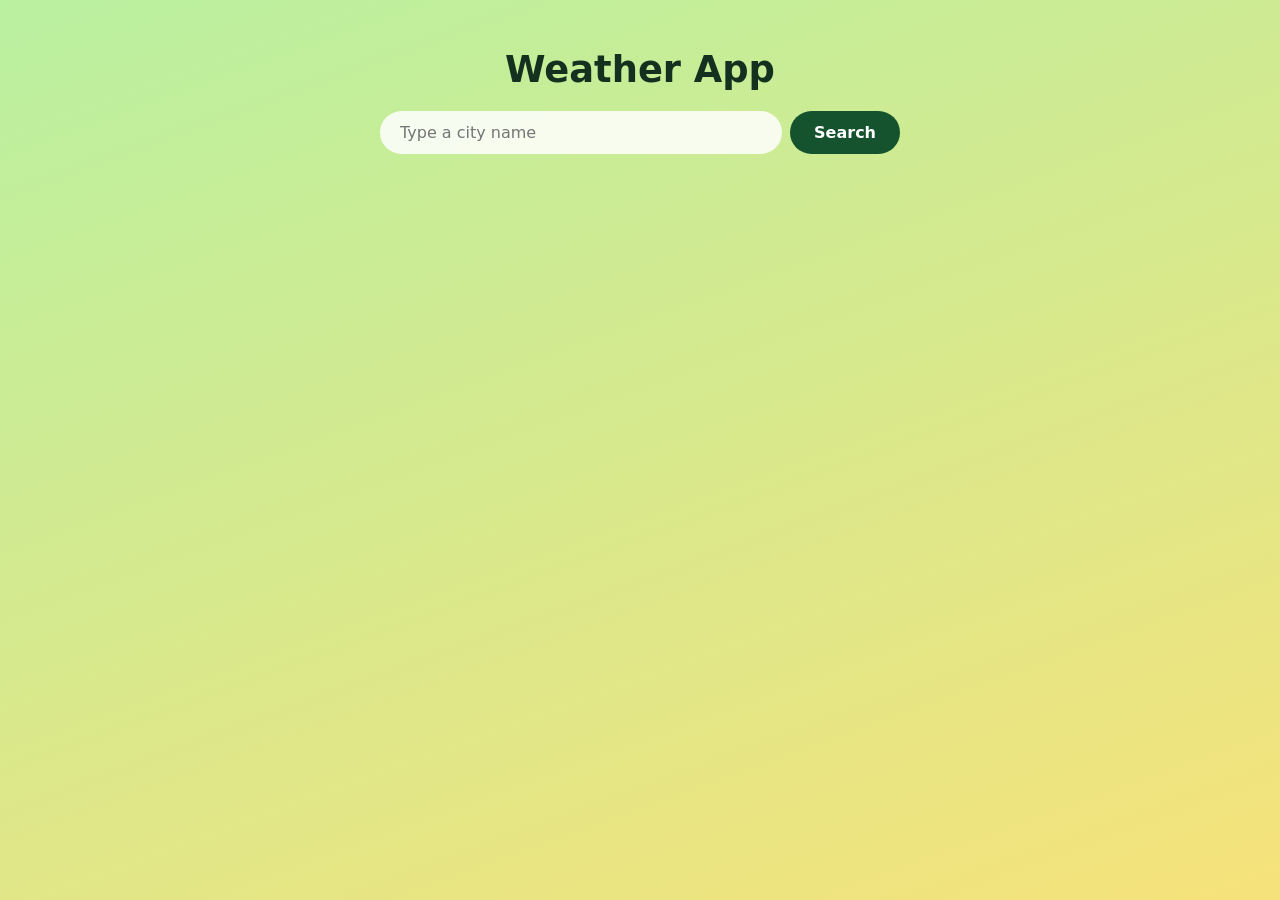
<file: index.html>
<!DOCTYPE html>
<html lang="en">
<head>
  <meta charset="UTF-8">
  <meta name="viewport" content="width=device-width, initial-scale=1.0">
  <title>Weather App</title>
  <link rel="stylesheet" href="style.css">
</head>
<body>
  <h1>Weather App</h1>
  <div class="search">
    <input type="text" aria-label="City name" placeholder="Type a city name">
    <button type="button">Search</button>
  </div>
  <p id="message" class="message"></p>
  <section id="result" class="result" hidden>
    <h2 id="place"></h2>
    <p id="time" class="time"></p>
    <div class="main">
      <img id="icon" class="icon" alt="">
      <span id="temp" class="temp"></span>
      <span id="desc" class="desc"></span>
    </div>
    <div class="tiles">
      <div class="tile"><span class="label">Feels like</span><span id="feels" class="value"></span></div>
      <div class="tile"><span class="label">Humidity</span><span id="humidity" class="value"></span></div>
      <div class="tile"><span class="label">Wind</span><span id="wind" class="value"></span></div>
    </div>
  </section>
  <script src="script.js"></script>
</body>
</html>
</file>
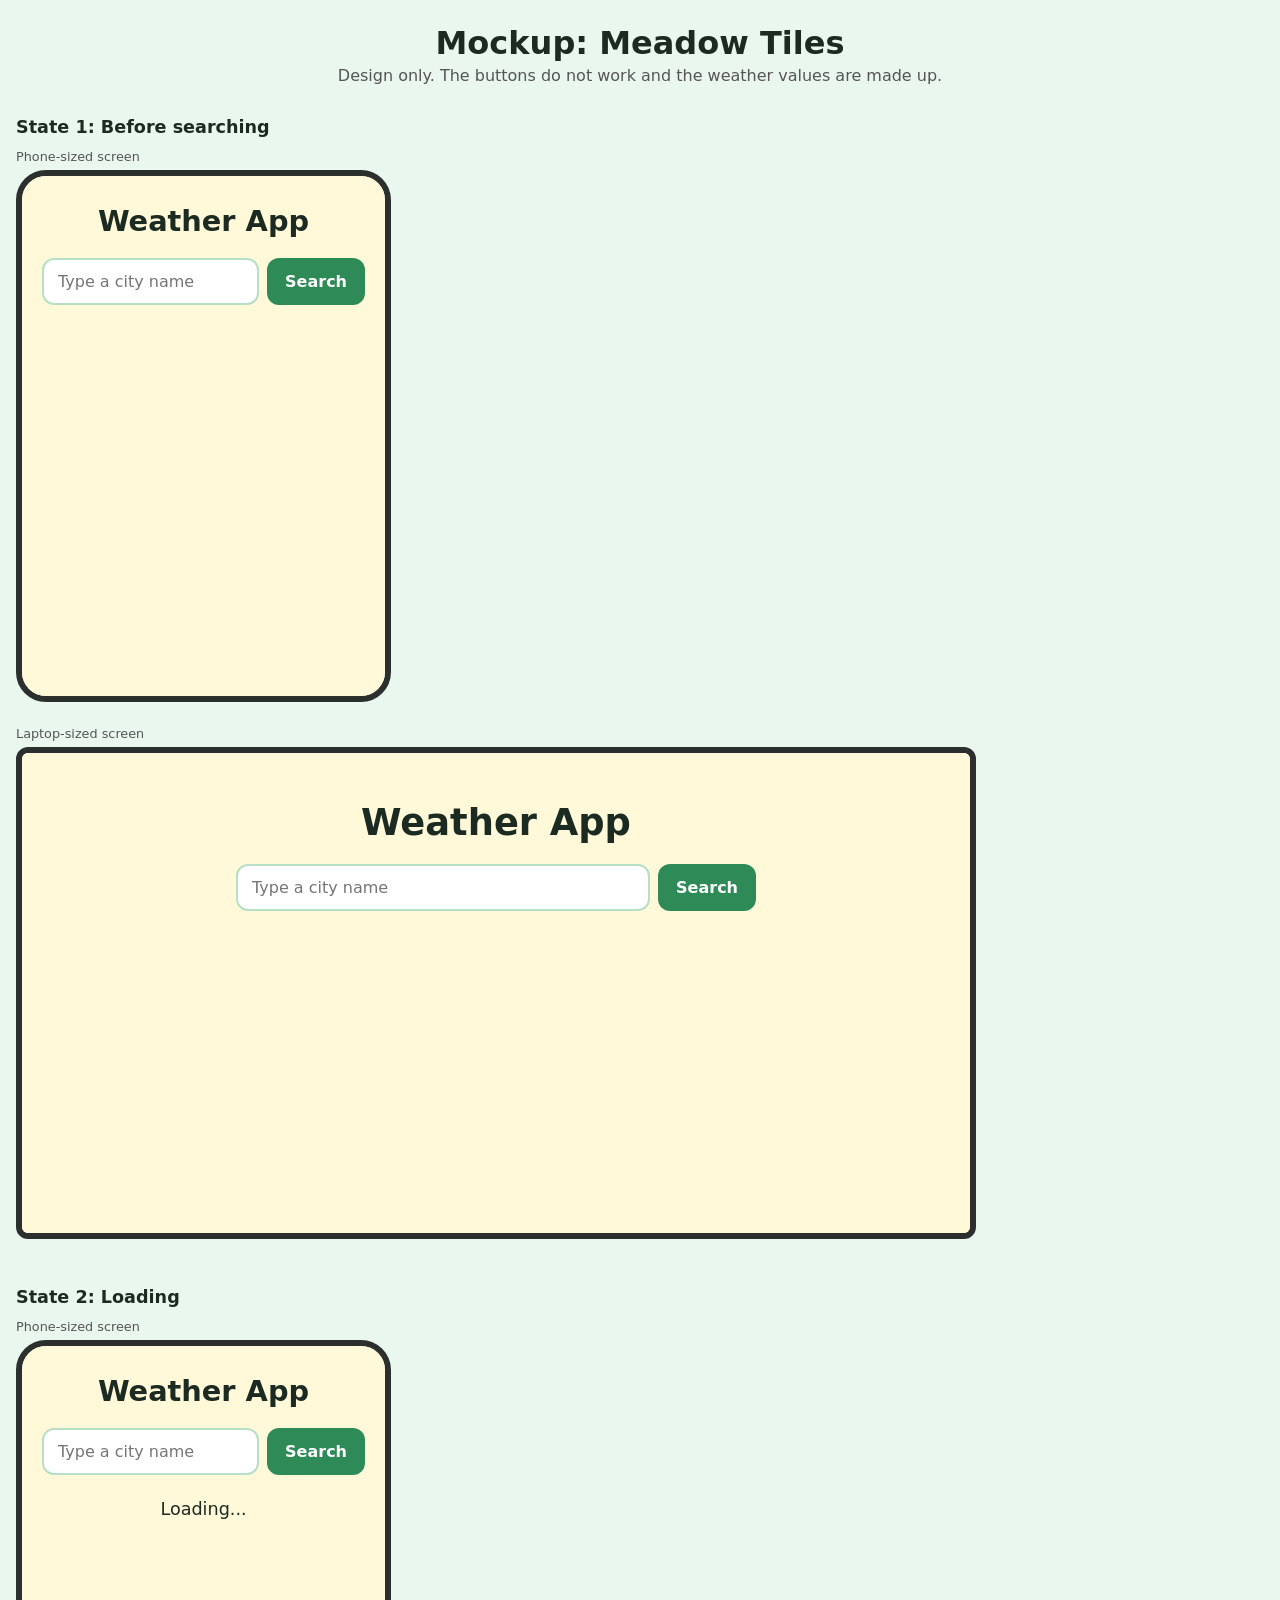
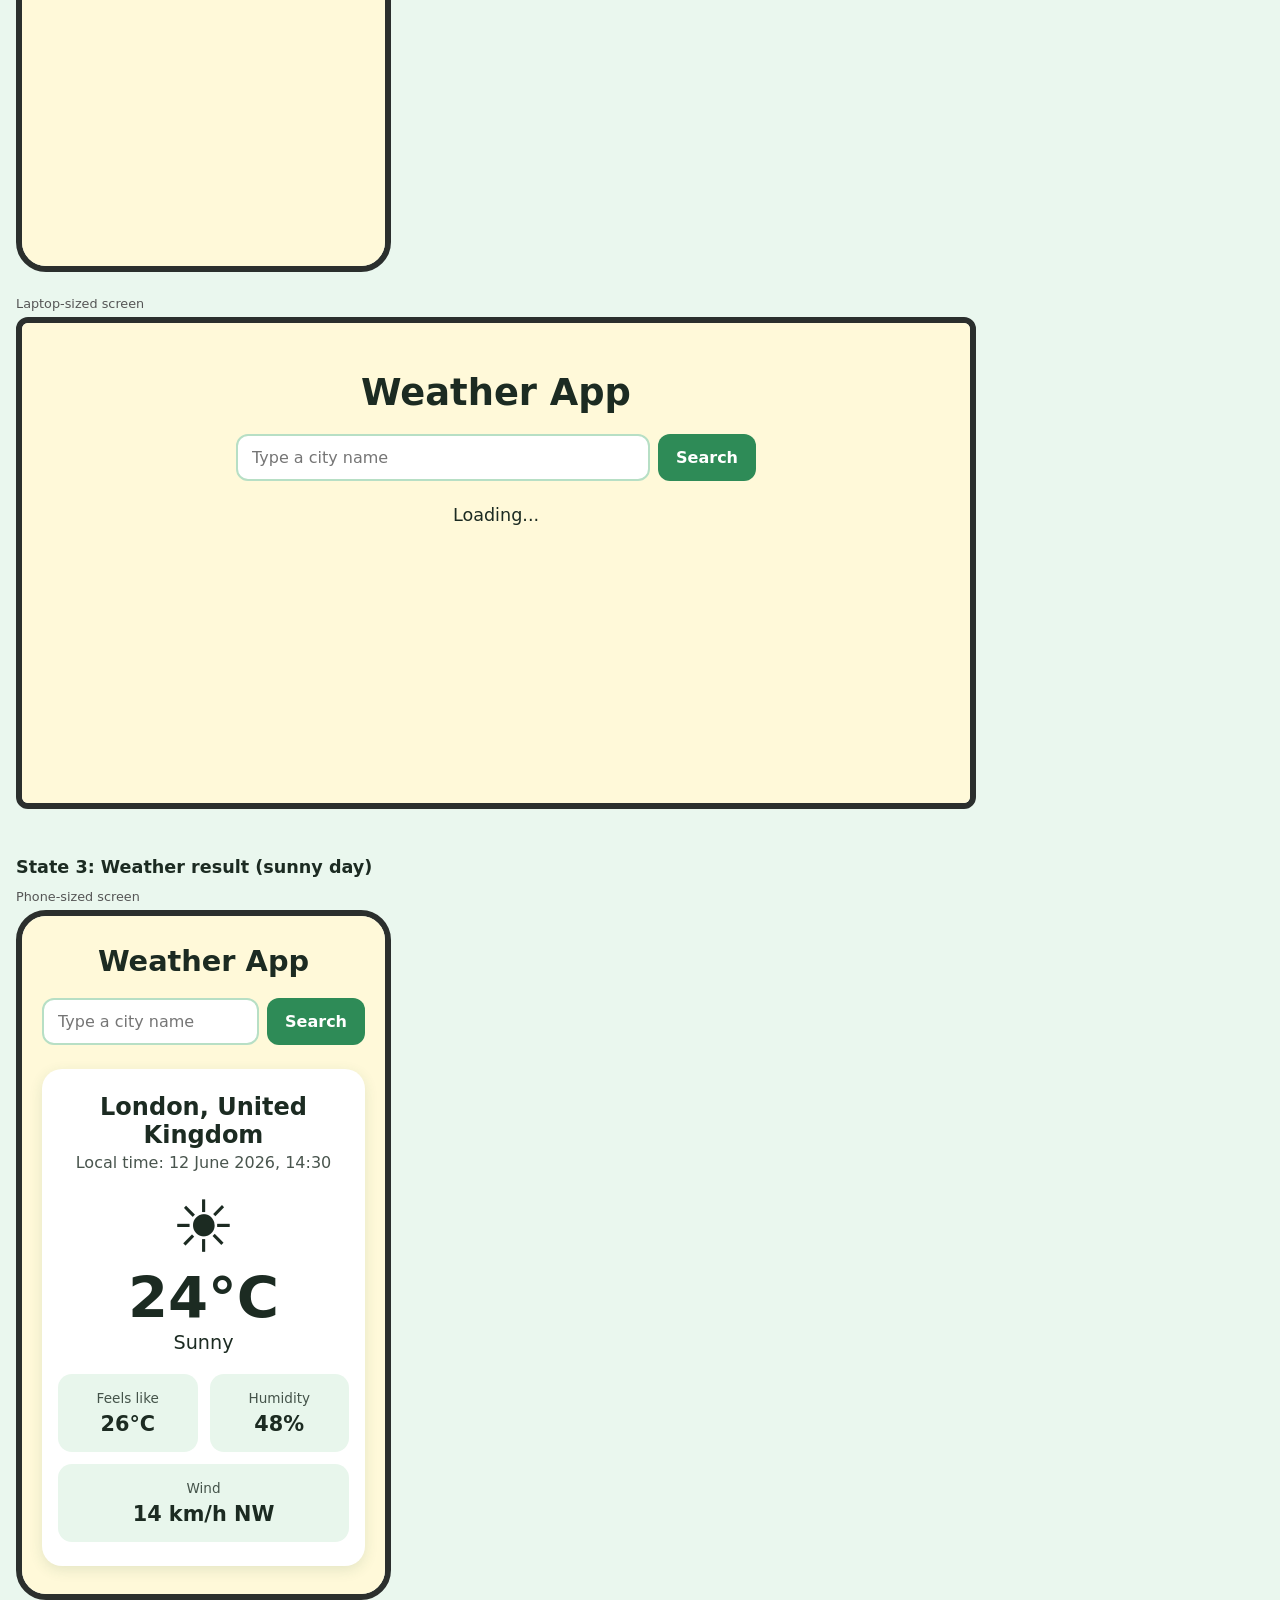
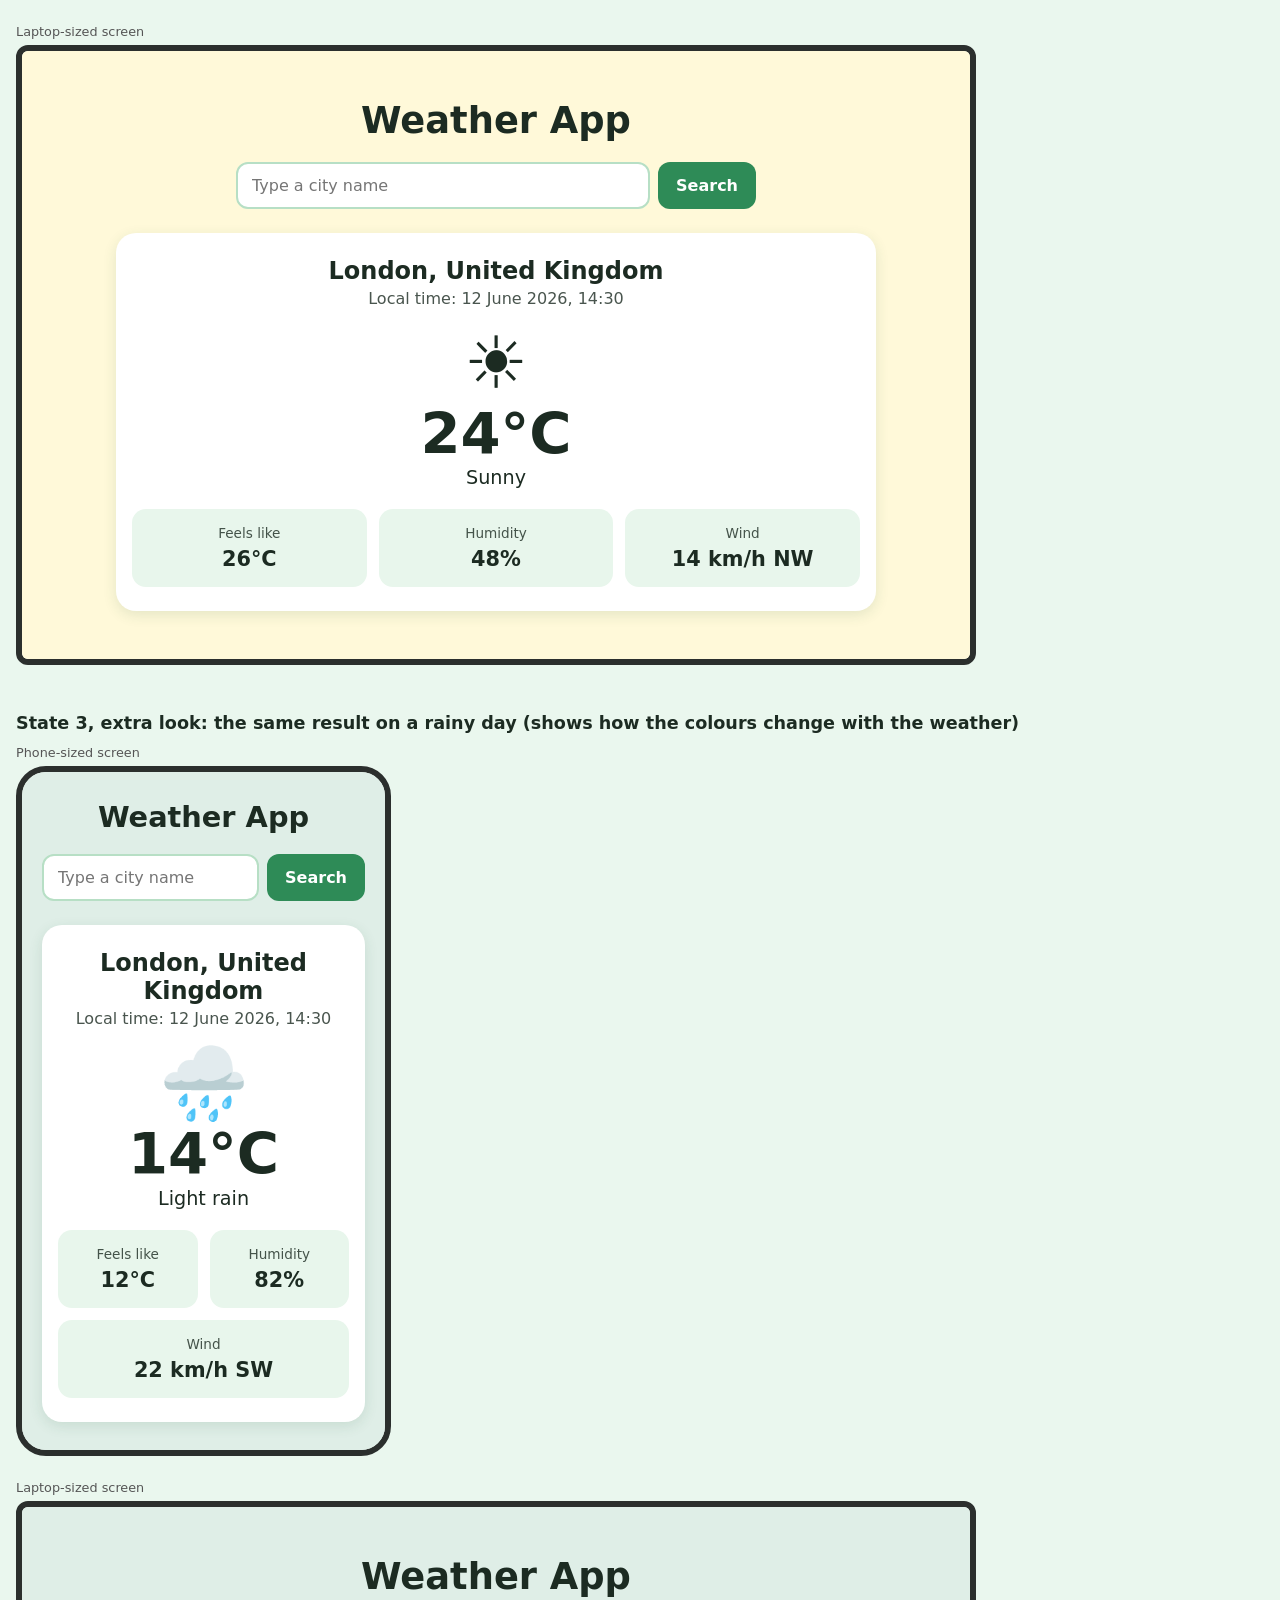
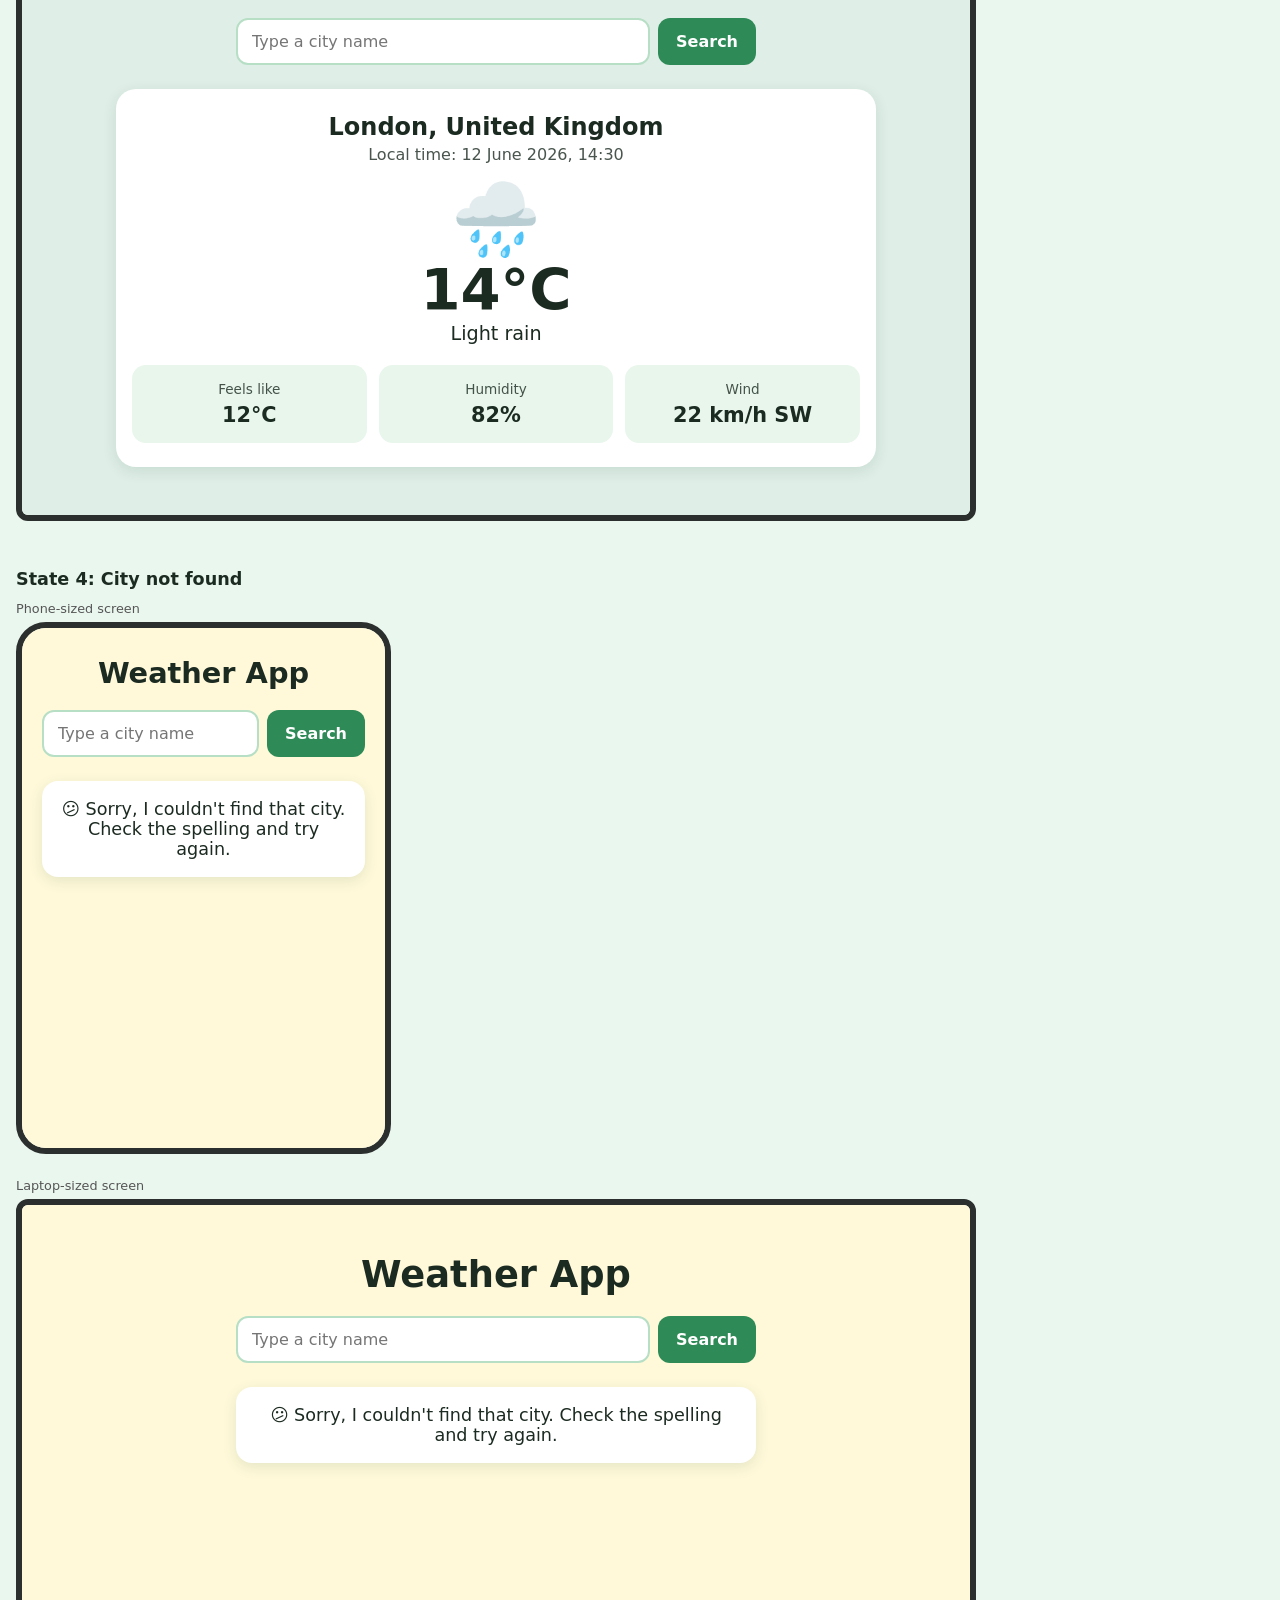
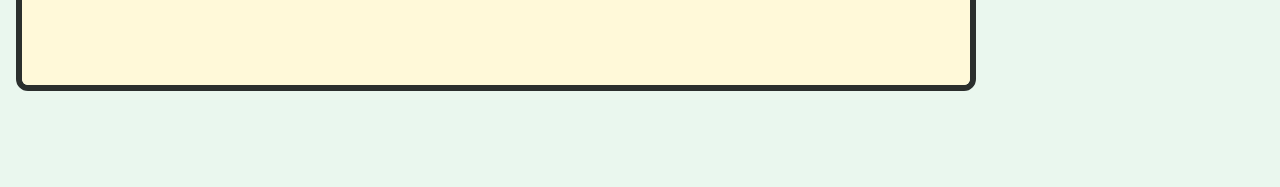
<file: mockups/1-meadow-tiles.html>
<!DOCTYPE html>
<html lang="en">
<head>
<meta charset="UTF-8">
<meta name="viewport" content="width=device-width, initial-scale=1.0">
<title>Mockup: Meadow Tiles</title>
<style>
* { box-sizing: border-box; }
body { margin: 0; padding: 24px 16px 48px; background: #f1f3f2; color: #1c2b22;
  font-family: system-ui, "Segoe UI", Arial, sans-serif; }
.page-title { text-align: center; margin: 0 0 4px; }
.page-note { text-align: center; margin: 0 0 32px; color: #555; }
section.state { max-width: 1440px; margin: 0 auto 48px; }
section.state > h2 { margin: 0 0 12px; font-size: 1.1rem; }
.pair { display: flex; flex-wrap: wrap; gap: 24px; align-items: flex-start; }
.device-label { font-size: .8rem; color: #555; margin: 0 0 6px; }
.frame { max-width: 100%; overflow: hidden; border: 6px solid #2b2f2d; background: #fff; }
.frame.phone { width: 375px; border-radius: 30px; }
.frame.laptop { width: 960px; border-radius: 12px; }
.screen { min-height: 520px; padding: 28px 20px; text-align: center; }
.laptop .screen { padding: 48px 40px; min-height: 480px; }
.screen h1 { margin: 0 0 20px; font-size: 1.8rem; }
.laptop .screen h1 { font-size: 2.3rem; }
.search { display: flex; gap: 8px; max-width: 520px; margin: 0 auto 24px; }
.search input { flex: 1; min-width: 0; font: inherit; padding: 12px 14px; }
.search button { font: inherit; padding: 12px 18px; cursor: default; }
.msg { font-size: 1.1rem; margin: 24px auto; max-width: 520px; }
.result { max-width: 760px; margin: 0 auto; }
.result h2 { margin: 0; font-size: 1.5rem; }
.time { margin: 4px 0 16px; opacity: .8; }
.main { margin: 8px 0 20px; }
.icon { display: block; font-size: 4.5rem; line-height: 1.1; }
.temp { display: block; font-size: 3.6rem; font-weight: 700; line-height: 1.1; }
.desc { display: block; font-size: 1.2rem; }
.tiles { display: grid; gap: 12px; grid-template-columns: 1fr 1fr; }
.tiles .tile:last-child { grid-column: span 2; }
.laptop .tiles { grid-template-columns: repeat(3, 1fr); }
.laptop .tiles .tile:last-child { grid-column: auto; }
.tile { padding: 16px 10px; }
.tile .label { display: block; font-size: .85rem; opacity: .8; margin-bottom: 6px; }
.tile .value { display: block; font-size: 1.3rem; font-weight: 600; }

body { background: #eaf7ee; }
.screen { background: #fff9d9; }            /* sunny tint */
.screen.rain { background: #dfeee7; }
.screen.cloud { background: #eef2ee; }
.search input { border: 2px solid #b7dfc5; border-radius: 12px; background: #fff; }
.search button { border: 0; border-radius: 12px; background: #2e8b57; color: #fff; font-weight: 600; }
.result { background: #fff; border-radius: 20px; padding: 24px 16px; box-shadow: 0 4px 14px rgba(30,90,60,.12); }
.tile { background: #e8f6ec; border-radius: 14px; }
.msg.friendly { background: #fff; border-radius: 16px; padding: 18px; box-shadow: 0 4px 14px rgba(30,90,60,.12); }
</style>
</head>
<body>
<h1 class="page-title">Mockup: Meadow Tiles</h1>
<p class="page-note">Design only. The buttons do not work and the weather values are made up.</p>
<section class="state"><h2>State 1: Before searching</h2><div class="pair">
<div><p class="device-label">Phone-sized screen</p>
<div class="frame phone"><div class="screen ">
<h1>Weather App</h1>
<div class="search"><input type="text" placeholder="Type a city name" readonly><button type="button">Search</button></div>

</div></div></div>
<div><p class="device-label">Laptop-sized screen</p>
<div class="frame laptop"><div class="screen ">
<h1>Weather App</h1>
<div class="search"><input type="text" placeholder="Type a city name" readonly><button type="button">Search</button></div>

</div></div></div>
</div></section>
<section class="state"><h2>State 2: Loading</h2><div class="pair">
<div><p class="device-label">Phone-sized screen</p>
<div class="frame phone"><div class="screen ">
<h1>Weather App</h1>
<div class="search"><input type="text" placeholder="Type a city name" readonly><button type="button">Search</button></div>
<p class="msg">Loading...</p>
</div></div></div>
<div><p class="device-label">Laptop-sized screen</p>
<div class="frame laptop"><div class="screen ">
<h1>Weather App</h1>
<div class="search"><input type="text" placeholder="Type a city name" readonly><button type="button">Search</button></div>
<p class="msg">Loading...</p>
</div></div></div>
</div></section>
<section class="state"><h2>State 3: Weather result (sunny day)</h2><div class="pair">
<div><p class="device-label">Phone-sized screen</p>
<div class="frame phone"><div class="screen ">
<h1>Weather App</h1>
<div class="search"><input type="text" placeholder="Type a city name" readonly><button type="button">Search</button></div>
<div class="result">
<h2>London, United Kingdom</h2>
<p class="time">Local time: 12 June 2026, 14:30</p>
<div class="main"><span class="icon">☀️</span><span class="temp">24°C</span><span class="desc">Sunny</span></div>
<div class="tiles">
<div class="tile"><span class="label">Feels like</span><span class="value">26°C</span></div>
<div class="tile"><span class="label">Humidity</span><span class="value">48%</span></div>
<div class="tile"><span class="label">Wind</span><span class="value">14 km/h NW</span></div>
</div></div>
</div></div></div>
<div><p class="device-label">Laptop-sized screen</p>
<div class="frame laptop"><div class="screen ">
<h1>Weather App</h1>
<div class="search"><input type="text" placeholder="Type a city name" readonly><button type="button">Search</button></div>
<div class="result">
<h2>London, United Kingdom</h2>
<p class="time">Local time: 12 June 2026, 14:30</p>
<div class="main"><span class="icon">☀️</span><span class="temp">24°C</span><span class="desc">Sunny</span></div>
<div class="tiles">
<div class="tile"><span class="label">Feels like</span><span class="value">26°C</span></div>
<div class="tile"><span class="label">Humidity</span><span class="value">48%</span></div>
<div class="tile"><span class="label">Wind</span><span class="value">14 km/h NW</span></div>
</div></div>
</div></div></div>
</div></section>
<section class="state"><h2>State 3, extra look: the same result on a rainy day (shows how the colours change with the weather)</h2><div class="pair">
<div><p class="device-label">Phone-sized screen</p>
<div class="frame phone"><div class="screen rain">
<h1>Weather App</h1>
<div class="search"><input type="text" placeholder="Type a city name" readonly><button type="button">Search</button></div>
<div class="result">
<h2>London, United Kingdom</h2>
<p class="time">Local time: 12 June 2026, 14:30</p>
<div class="main"><span class="icon">🌧️</span><span class="temp">14°C</span><span class="desc">Light rain</span></div>
<div class="tiles">
<div class="tile"><span class="label">Feels like</span><span class="value">12°C</span></div>
<div class="tile"><span class="label">Humidity</span><span class="value">82%</span></div>
<div class="tile"><span class="label">Wind</span><span class="value">22 km/h SW</span></div>
</div></div>
</div></div></div>
<div><p class="device-label">Laptop-sized screen</p>
<div class="frame laptop"><div class="screen rain">
<h1>Weather App</h1>
<div class="search"><input type="text" placeholder="Type a city name" readonly><button type="button">Search</button></div>
<div class="result">
<h2>London, United Kingdom</h2>
<p class="time">Local time: 12 June 2026, 14:30</p>
<div class="main"><span class="icon">🌧️</span><span class="temp">14°C</span><span class="desc">Light rain</span></div>
<div class="tiles">
<div class="tile"><span class="label">Feels like</span><span class="value">12°C</span></div>
<div class="tile"><span class="label">Humidity</span><span class="value">82%</span></div>
<div class="tile"><span class="label">Wind</span><span class="value">22 km/h SW</span></div>
</div></div>
</div></div></div>
</div></section>
<section class="state"><h2>State 4: City not found</h2><div class="pair">
<div><p class="device-label">Phone-sized screen</p>
<div class="frame phone"><div class="screen ">
<h1>Weather App</h1>
<div class="search"><input type="text" placeholder="Type a city name" readonly><button type="button">Search</button></div>
<p class="msg friendly">😕 Sorry, I couldn't find that city. Check the spelling and try again.</p>
</div></div></div>
<div><p class="device-label">Laptop-sized screen</p>
<div class="frame laptop"><div class="screen ">
<h1>Weather App</h1>
<div class="search"><input type="text" placeholder="Type a city name" readonly><button type="button">Search</button></div>
<p class="msg friendly">😕 Sorry, I couldn't find that city. Check the spelling and try again.</p>
</div></div></div>
</div></section>
</body>
</html>
</file>
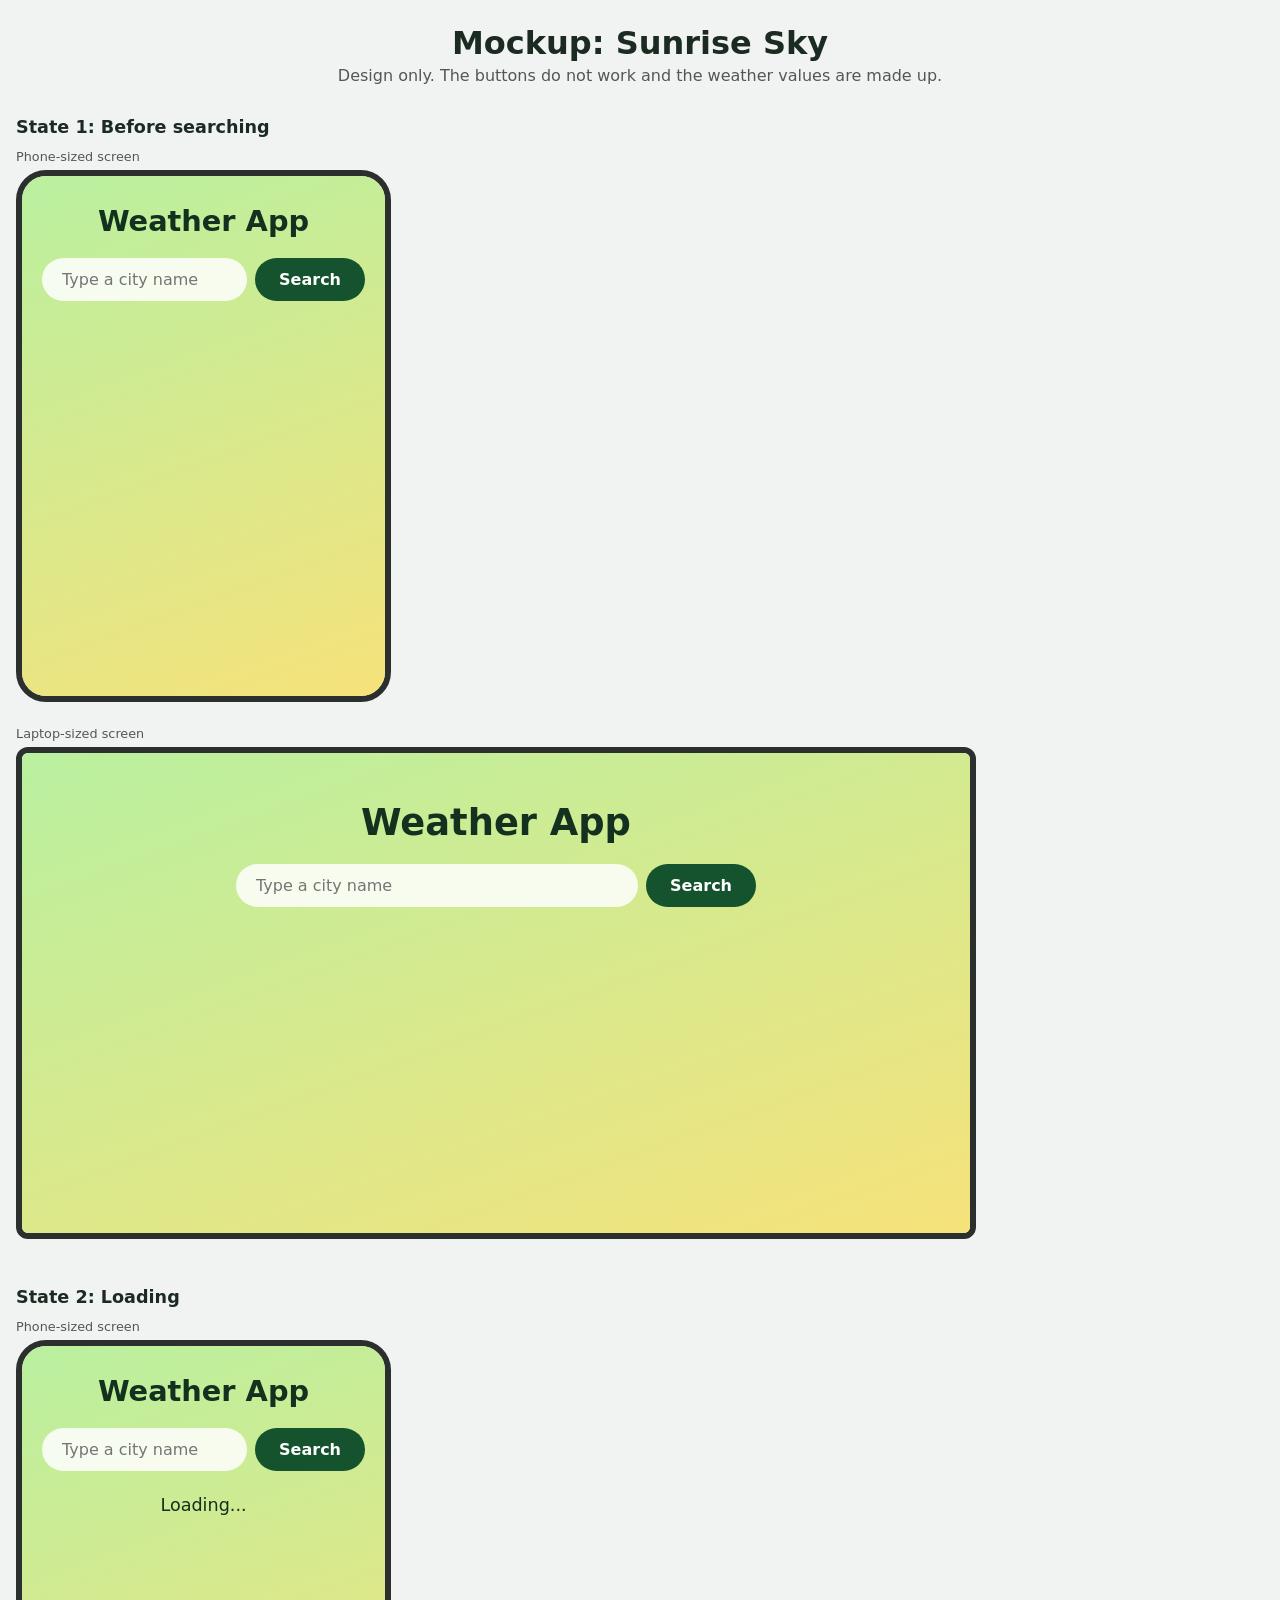
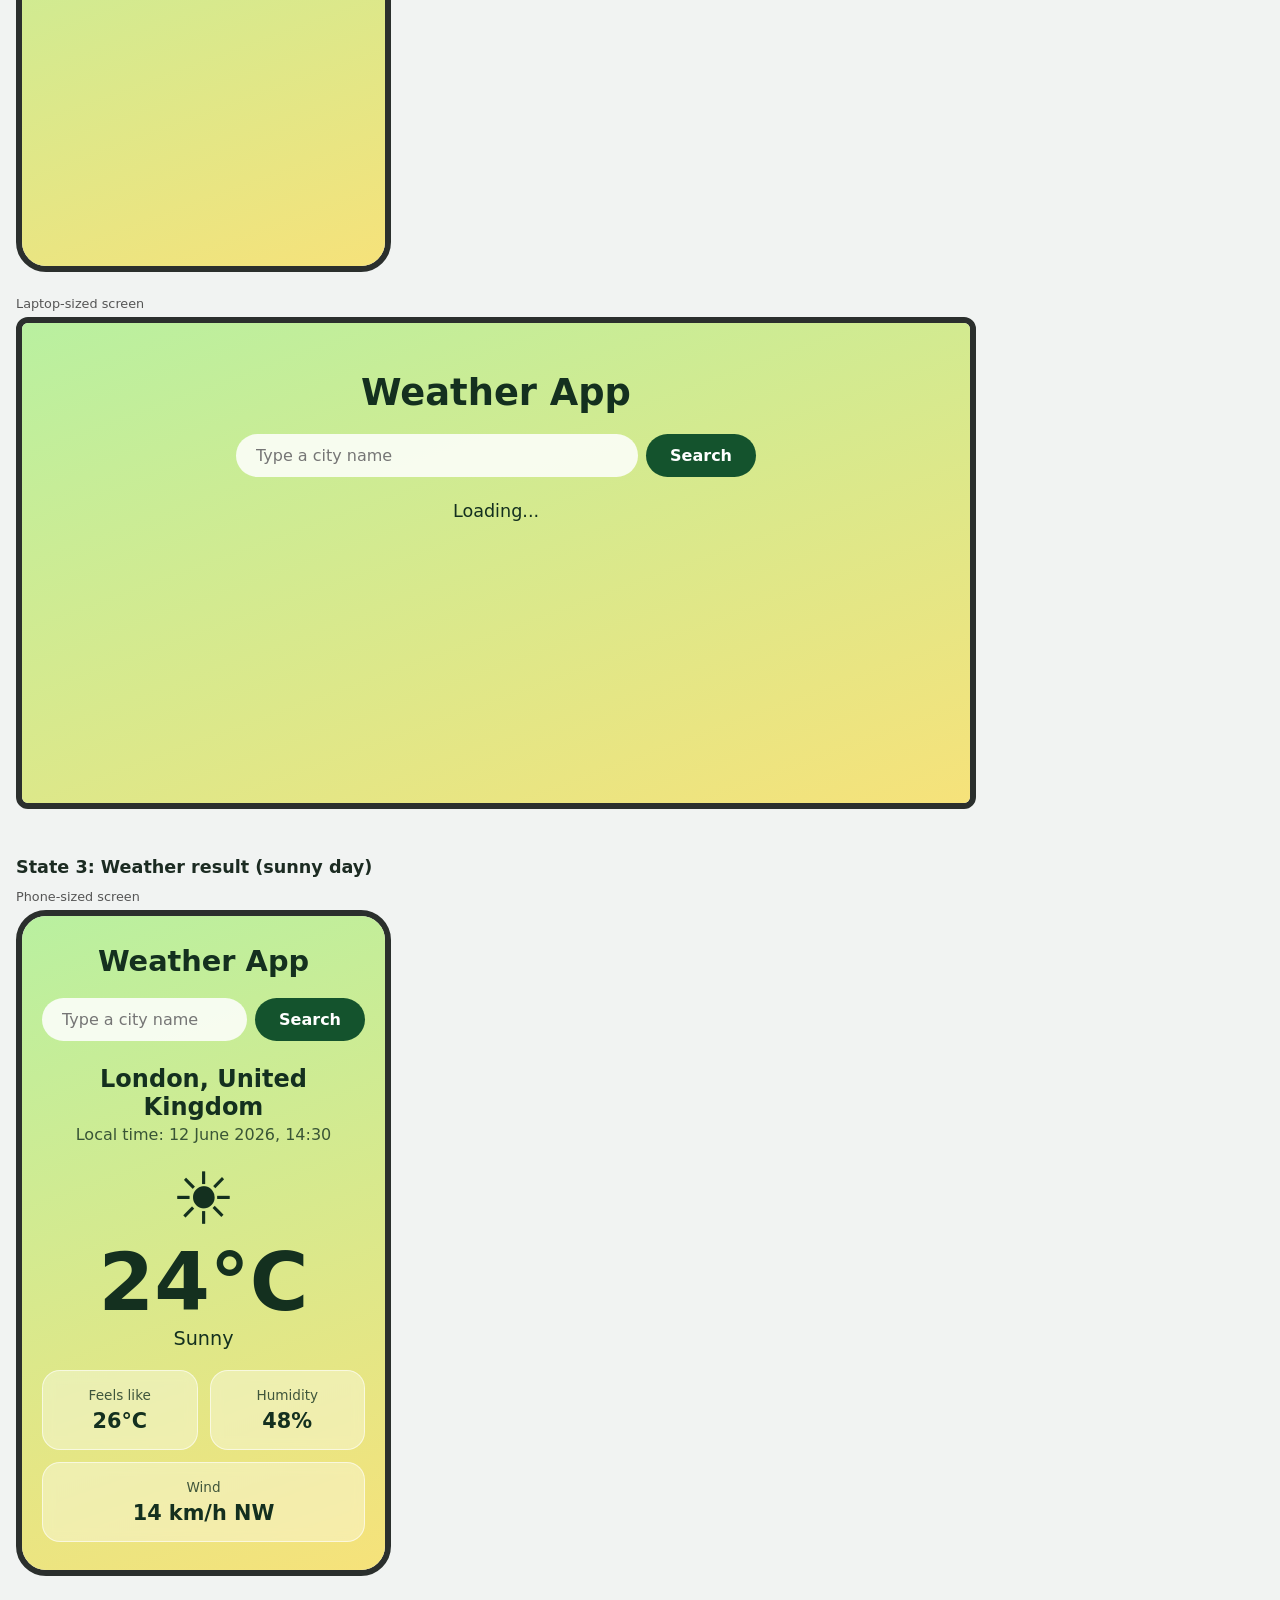
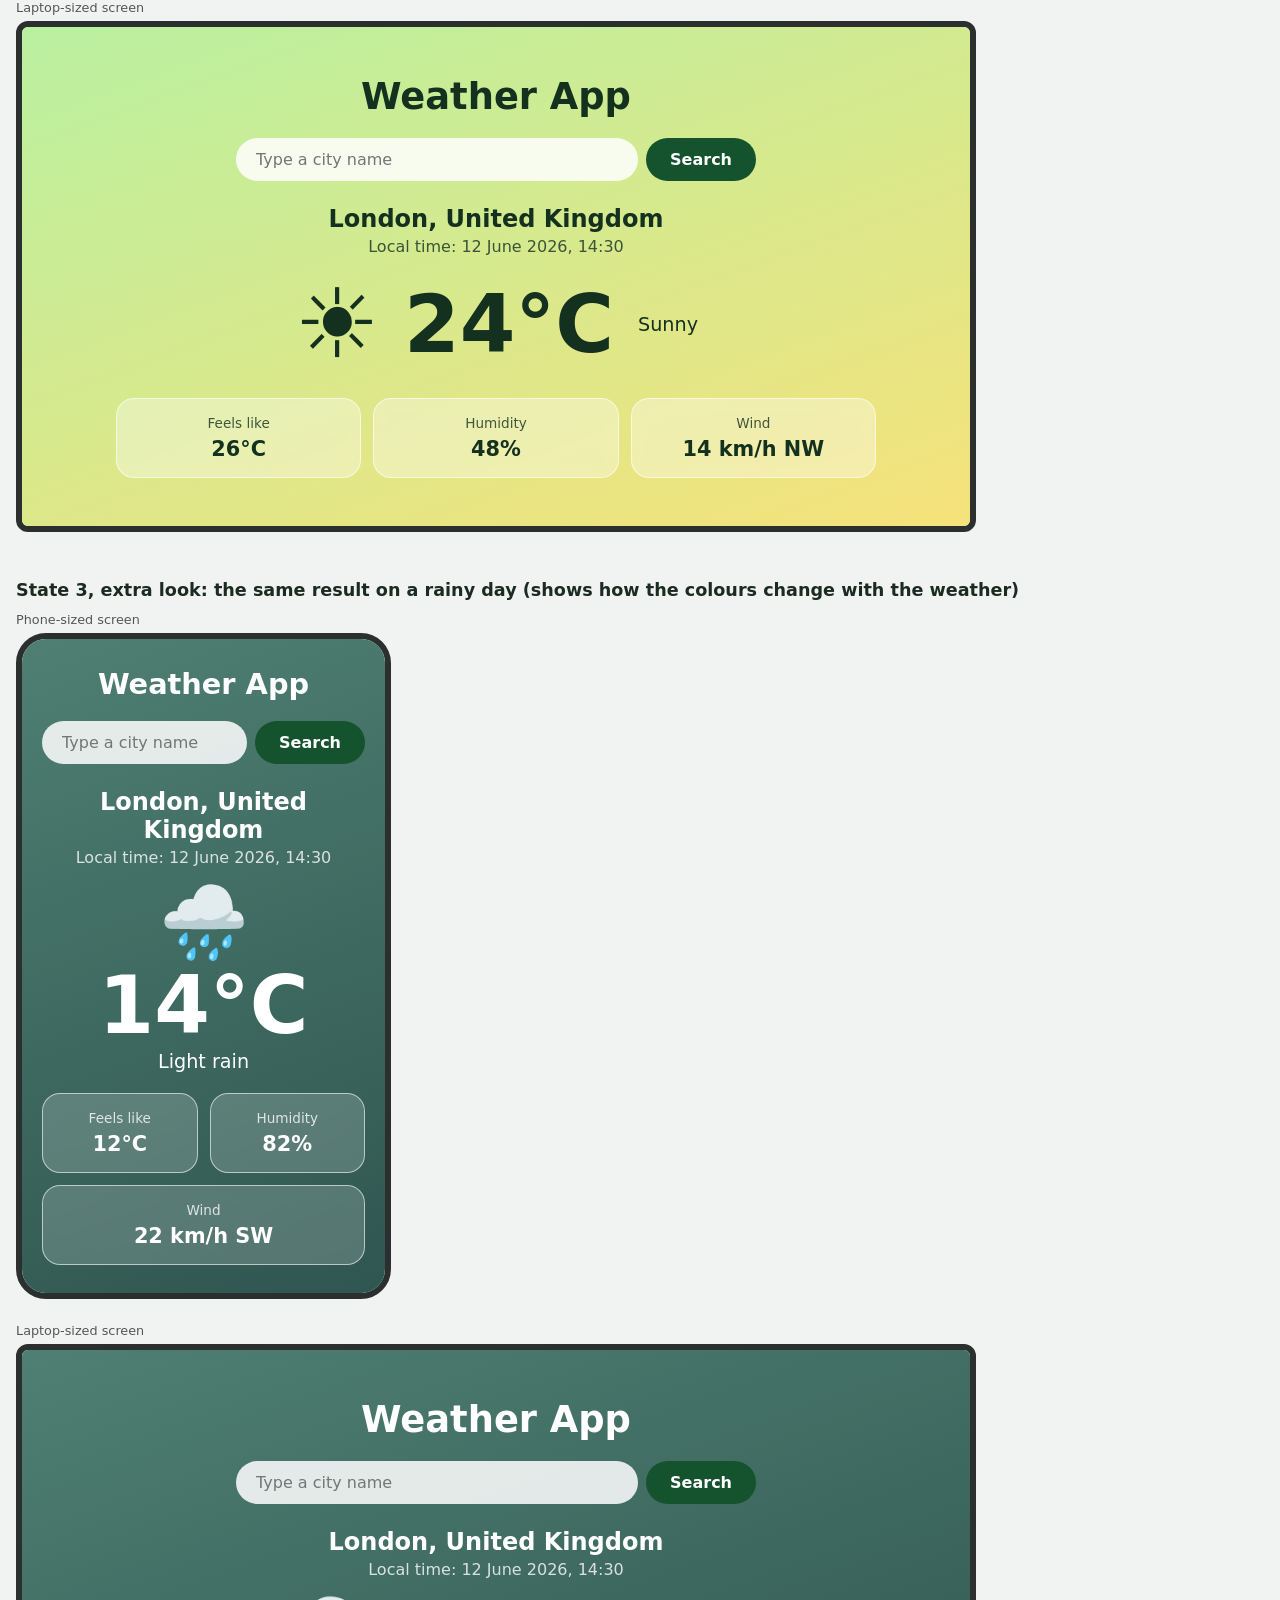
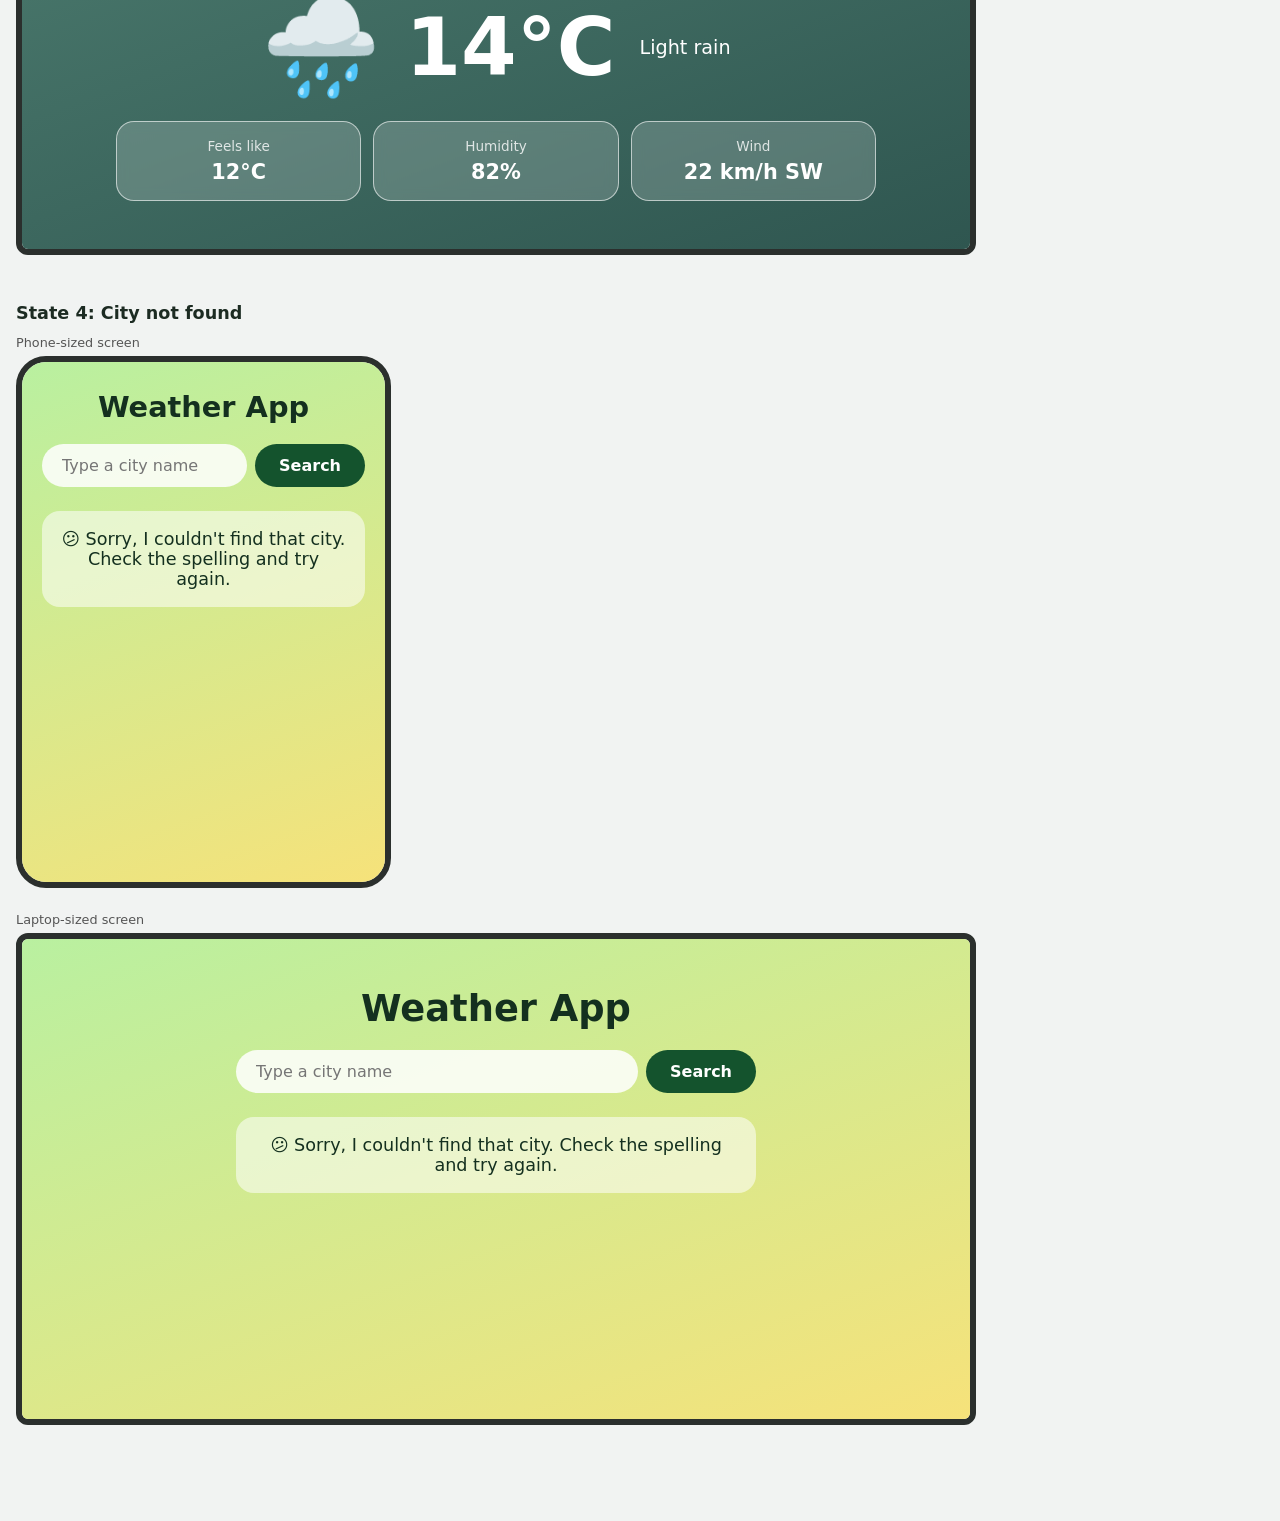
<file: mockups/2-sunrise-sky.html>
<!DOCTYPE html>
<html lang="en">
<head>
<meta charset="UTF-8">
<meta name="viewport" content="width=device-width, initial-scale=1.0">
<title>Mockup: Sunrise Sky</title>
<style>
* { box-sizing: border-box; }
body { margin: 0; padding: 24px 16px 48px; background: #f1f3f2; color: #1c2b22;
  font-family: system-ui, "Segoe UI", Arial, sans-serif; }
.page-title { text-align: center; margin: 0 0 4px; }
.page-note { text-align: center; margin: 0 0 32px; color: #555; }
section.state { max-width: 1440px; margin: 0 auto 48px; }
section.state > h2 { margin: 0 0 12px; font-size: 1.1rem; }
.pair { display: flex; flex-wrap: wrap; gap: 24px; align-items: flex-start; }
.device-label { font-size: .8rem; color: #555; margin: 0 0 6px; }
.frame { max-width: 100%; overflow: hidden; border: 6px solid #2b2f2d; background: #fff; }
.frame.phone { width: 375px; border-radius: 30px; }
.frame.laptop { width: 960px; border-radius: 12px; }
.screen { min-height: 520px; padding: 28px 20px; text-align: center; }
.laptop .screen { padding: 48px 40px; min-height: 480px; }
.screen h1 { margin: 0 0 20px; font-size: 1.8rem; }
.laptop .screen h1 { font-size: 2.3rem; }
.search { display: flex; gap: 8px; max-width: 520px; margin: 0 auto 24px; }
.search input { flex: 1; min-width: 0; font: inherit; padding: 12px 14px; }
.search button { font: inherit; padding: 12px 18px; cursor: default; }
.msg { font-size: 1.1rem; margin: 24px auto; max-width: 520px; }
.result { max-width: 760px; margin: 0 auto; }
.result h2 { margin: 0; font-size: 1.5rem; }
.time { margin: 4px 0 16px; opacity: .8; }
.main { margin: 8px 0 20px; }
.icon { display: block; font-size: 4.5rem; line-height: 1.1; }
.temp { display: block; font-size: 3.6rem; font-weight: 700; line-height: 1.1; }
.desc { display: block; font-size: 1.2rem; }
.tiles { display: grid; gap: 12px; grid-template-columns: 1fr 1fr; }
.tiles .tile:last-child { grid-column: span 2; }
.laptop .tiles { grid-template-columns: repeat(3, 1fr); }
.laptop .tiles .tile:last-child { grid-column: auto; }
.tile { padding: 16px 10px; }
.tile .label { display: block; font-size: .85rem; opacity: .8; margin-bottom: 6px; }
.tile .value { display: block; font-size: 1.3rem; font-weight: 600; }

.screen { background: linear-gradient(160deg, #b9f0a0, #f6e27a); color: #14301f; }   /* sunny */
.screen.rain { background: linear-gradient(160deg, #4f7f72, #2f5650); color: #fff; }
.screen.cloud { background: linear-gradient(160deg, #cfe3d6, #a9c4b5); color: #14301f; }
.search input { border: 0; border-radius: 999px; background: rgba(255,255,255,.85); color: #14301f; padding: 12px 20px; }
.search button { border: 0; border-radius: 999px; background: #14532d; color: #fff; font-weight: 600; padding: 12px 24px; }
.temp { font-size: 5rem; }
.main { display: flex; flex-direction: column; align-items: center; }
.laptop .main { flex-direction: row; justify-content: center; gap: 24px; }
.laptop .main .icon { font-size: 6rem; }
.tile { background: rgba(255,255,255,.35); border: 1px solid rgba(255,255,255,.6); border-radius: 18px;
  backdrop-filter: blur(6px); -webkit-backdrop-filter: blur(6px); }
.screen.rain .tile { background: rgba(255,255,255,.18); }
.msg.friendly { background: rgba(255,255,255,.55); border-radius: 18px; padding: 18px; }
</style>
</head>
<body>
<h1 class="page-title">Mockup: Sunrise Sky</h1>
<p class="page-note">Design only. The buttons do not work and the weather values are made up.</p>
<section class="state"><h2>State 1: Before searching</h2><div class="pair">
<div><p class="device-label">Phone-sized screen</p>
<div class="frame phone"><div class="screen ">
<h1>Weather App</h1>
<div class="search"><input type="text" placeholder="Type a city name" readonly><button type="button">Search</button></div>

</div></div></div>
<div><p class="device-label">Laptop-sized screen</p>
<div class="frame laptop"><div class="screen ">
<h1>Weather App</h1>
<div class="search"><input type="text" placeholder="Type a city name" readonly><button type="button">Search</button></div>

</div></div></div>
</div></section>
<section class="state"><h2>State 2: Loading</h2><div class="pair">
<div><p class="device-label">Phone-sized screen</p>
<div class="frame phone"><div class="screen ">
<h1>Weather App</h1>
<div class="search"><input type="text" placeholder="Type a city name" readonly><button type="button">Search</button></div>
<p class="msg">Loading...</p>
</div></div></div>
<div><p class="device-label">Laptop-sized screen</p>
<div class="frame laptop"><div class="screen ">
<h1>Weather App</h1>
<div class="search"><input type="text" placeholder="Type a city name" readonly><button type="button">Search</button></div>
<p class="msg">Loading...</p>
</div></div></div>
</div></section>
<section class="state"><h2>State 3: Weather result (sunny day)</h2><div class="pair">
<div><p class="device-label">Phone-sized screen</p>
<div class="frame phone"><div class="screen ">
<h1>Weather App</h1>
<div class="search"><input type="text" placeholder="Type a city name" readonly><button type="button">Search</button></div>
<div class="result">
<h2>London, United Kingdom</h2>
<p class="time">Local time: 12 June 2026, 14:30</p>
<div class="main"><span class="icon">☀️</span><span class="temp">24°C</span><span class="desc">Sunny</span></div>
<div class="tiles">
<div class="tile"><span class="label">Feels like</span><span class="value">26°C</span></div>
<div class="tile"><span class="label">Humidity</span><span class="value">48%</span></div>
<div class="tile"><span class="label">Wind</span><span class="value">14 km/h NW</span></div>
</div></div>
</div></div></div>
<div><p class="device-label">Laptop-sized screen</p>
<div class="frame laptop"><div class="screen ">
<h1>Weather App</h1>
<div class="search"><input type="text" placeholder="Type a city name" readonly><button type="button">Search</button></div>
<div class="result">
<h2>London, United Kingdom</h2>
<p class="time">Local time: 12 June 2026, 14:30</p>
<div class="main"><span class="icon">☀️</span><span class="temp">24°C</span><span class="desc">Sunny</span></div>
<div class="tiles">
<div class="tile"><span class="label">Feels like</span><span class="value">26°C</span></div>
<div class="tile"><span class="label">Humidity</span><span class="value">48%</span></div>
<div class="tile"><span class="label">Wind</span><span class="value">14 km/h NW</span></div>
</div></div>
</div></div></div>
</div></section>
<section class="state"><h2>State 3, extra look: the same result on a rainy day (shows how the colours change with the weather)</h2><div class="pair">
<div><p class="device-label">Phone-sized screen</p>
<div class="frame phone"><div class="screen rain">
<h1>Weather App</h1>
<div class="search"><input type="text" placeholder="Type a city name" readonly><button type="button">Search</button></div>
<div class="result">
<h2>London, United Kingdom</h2>
<p class="time">Local time: 12 June 2026, 14:30</p>
<div class="main"><span class="icon">🌧️</span><span class="temp">14°C</span><span class="desc">Light rain</span></div>
<div class="tiles">
<div class="tile"><span class="label">Feels like</span><span class="value">12°C</span></div>
<div class="tile"><span class="label">Humidity</span><span class="value">82%</span></div>
<div class="tile"><span class="label">Wind</span><span class="value">22 km/h SW</span></div>
</div></div>
</div></div></div>
<div><p class="device-label">Laptop-sized screen</p>
<div class="frame laptop"><div class="screen rain">
<h1>Weather App</h1>
<div class="search"><input type="text" placeholder="Type a city name" readonly><button type="button">Search</button></div>
<div class="result">
<h2>London, United Kingdom</h2>
<p class="time">Local time: 12 June 2026, 14:30</p>
<div class="main"><span class="icon">🌧️</span><span class="temp">14°C</span><span class="desc">Light rain</span></div>
<div class="tiles">
<div class="tile"><span class="label">Feels like</span><span class="value">12°C</span></div>
<div class="tile"><span class="label">Humidity</span><span class="value">82%</span></div>
<div class="tile"><span class="label">Wind</span><span class="value">22 km/h SW</span></div>
</div></div>
</div></div></div>
</div></section>
<section class="state"><h2>State 4: City not found</h2><div class="pair">
<div><p class="device-label">Phone-sized screen</p>
<div class="frame phone"><div class="screen ">
<h1>Weather App</h1>
<div class="search"><input type="text" placeholder="Type a city name" readonly><button type="button">Search</button></div>
<p class="msg friendly">😕 Sorry, I couldn't find that city. Check the spelling and try again.</p>
</div></div></div>
<div><p class="device-label">Laptop-sized screen</p>
<div class="frame laptop"><div class="screen ">
<h1>Weather App</h1>
<div class="search"><input type="text" placeholder="Type a city name" readonly><button type="button">Search</button></div>
<p class="msg friendly">😕 Sorry, I couldn't find that city. Check the spelling and try again.</p>
</div></div></div>
</div></section>
</body>
</html>
</file>
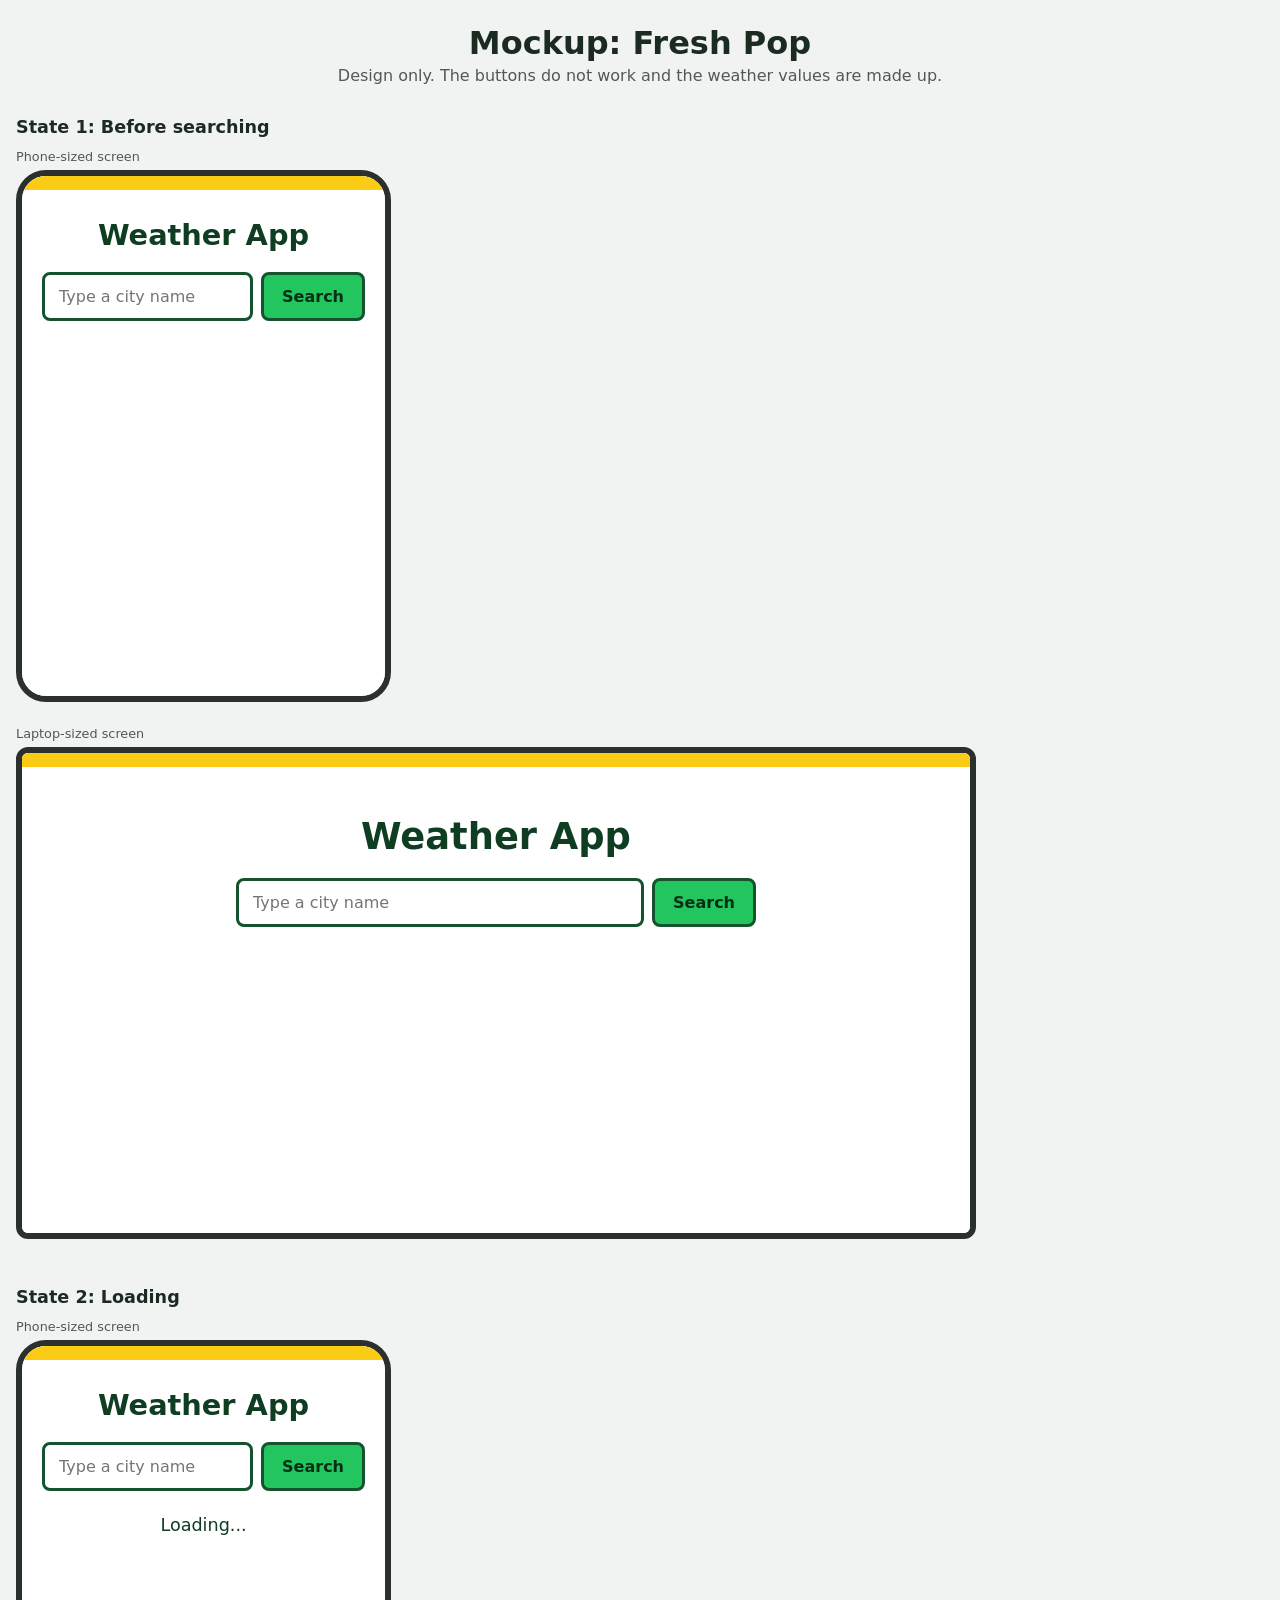
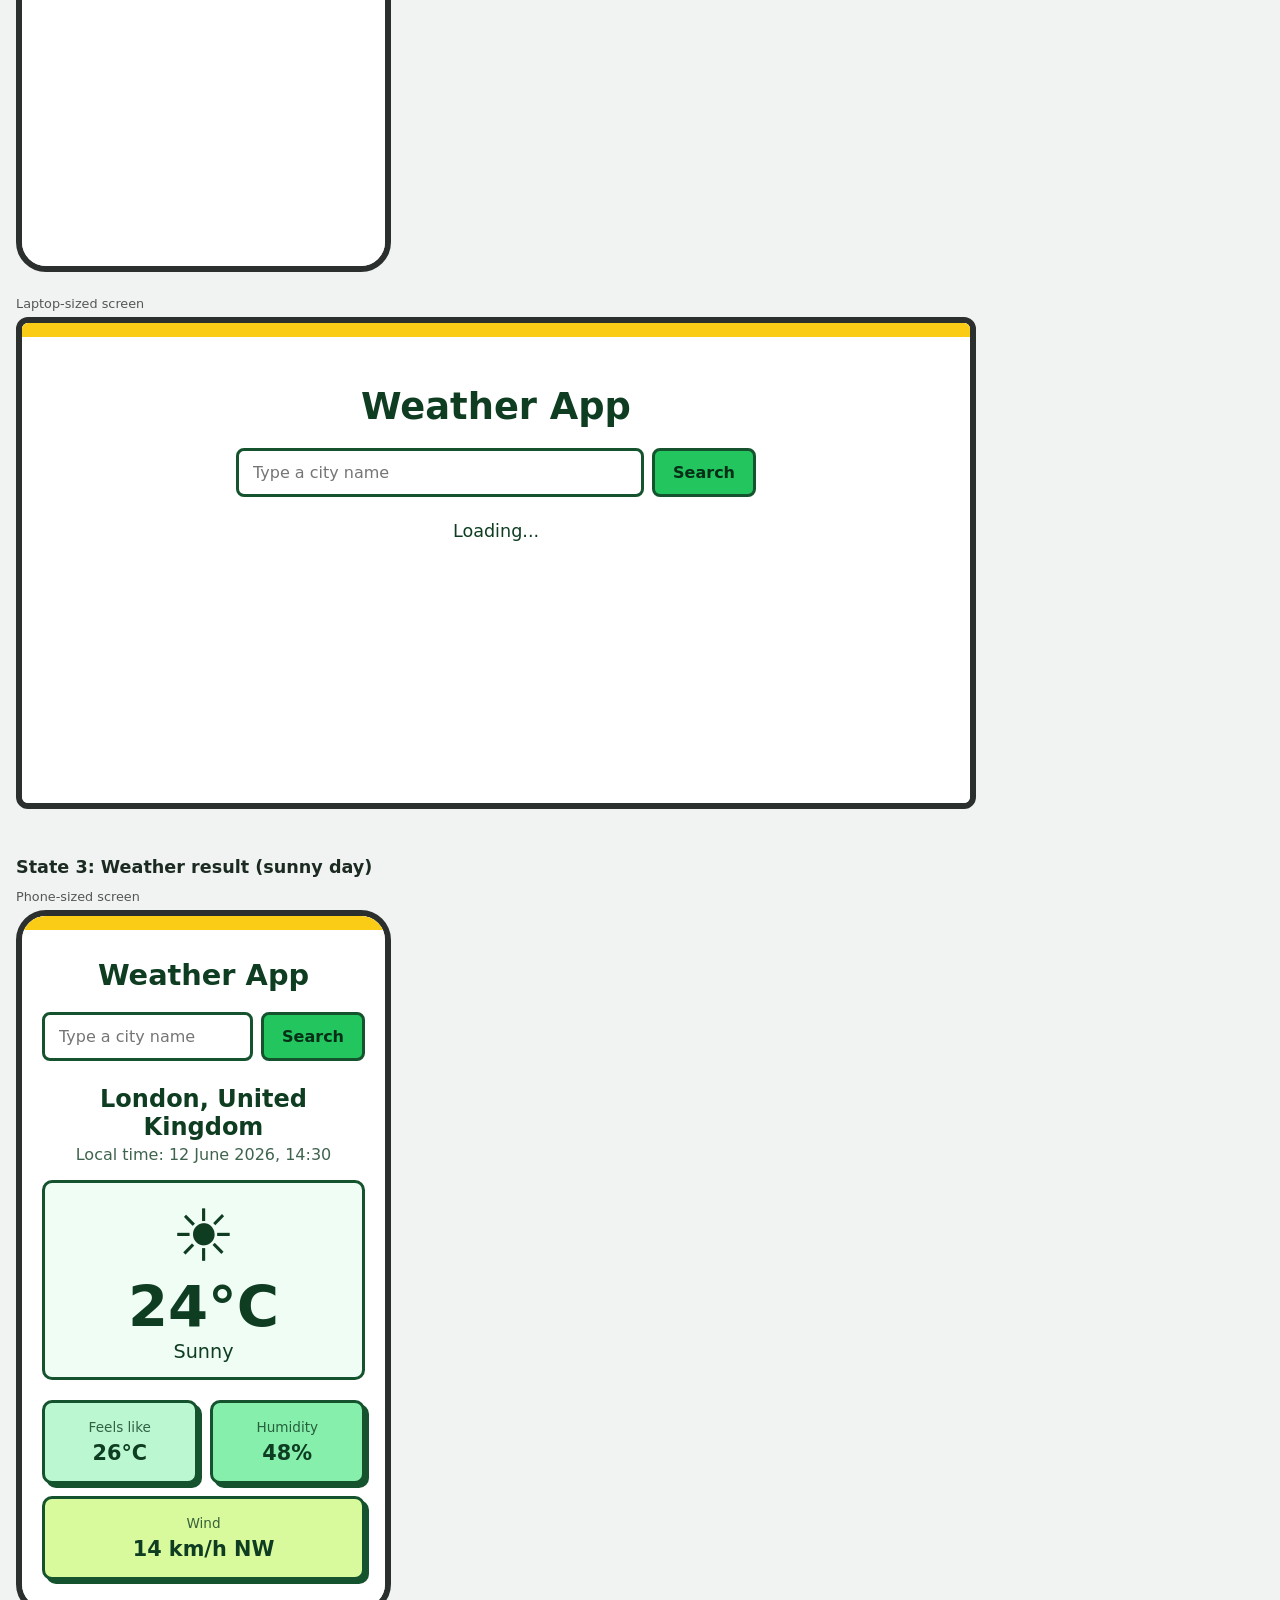
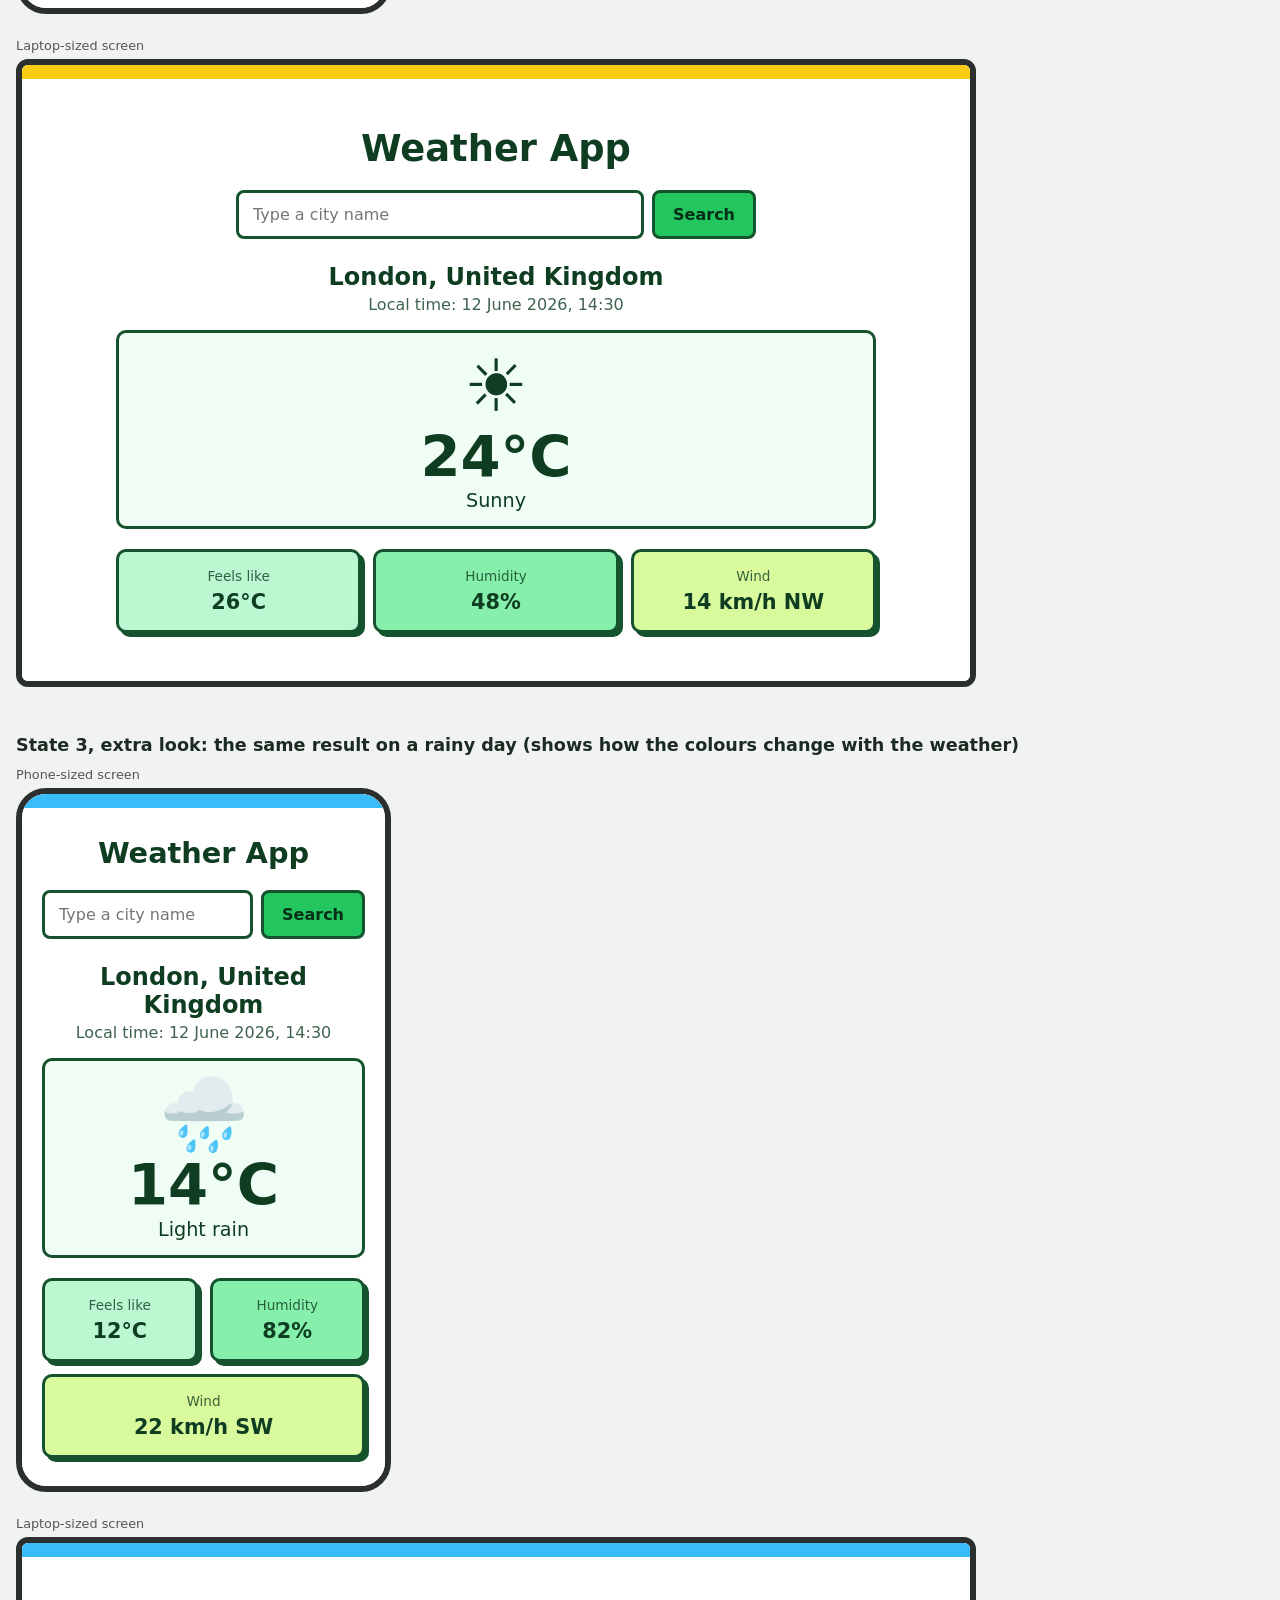
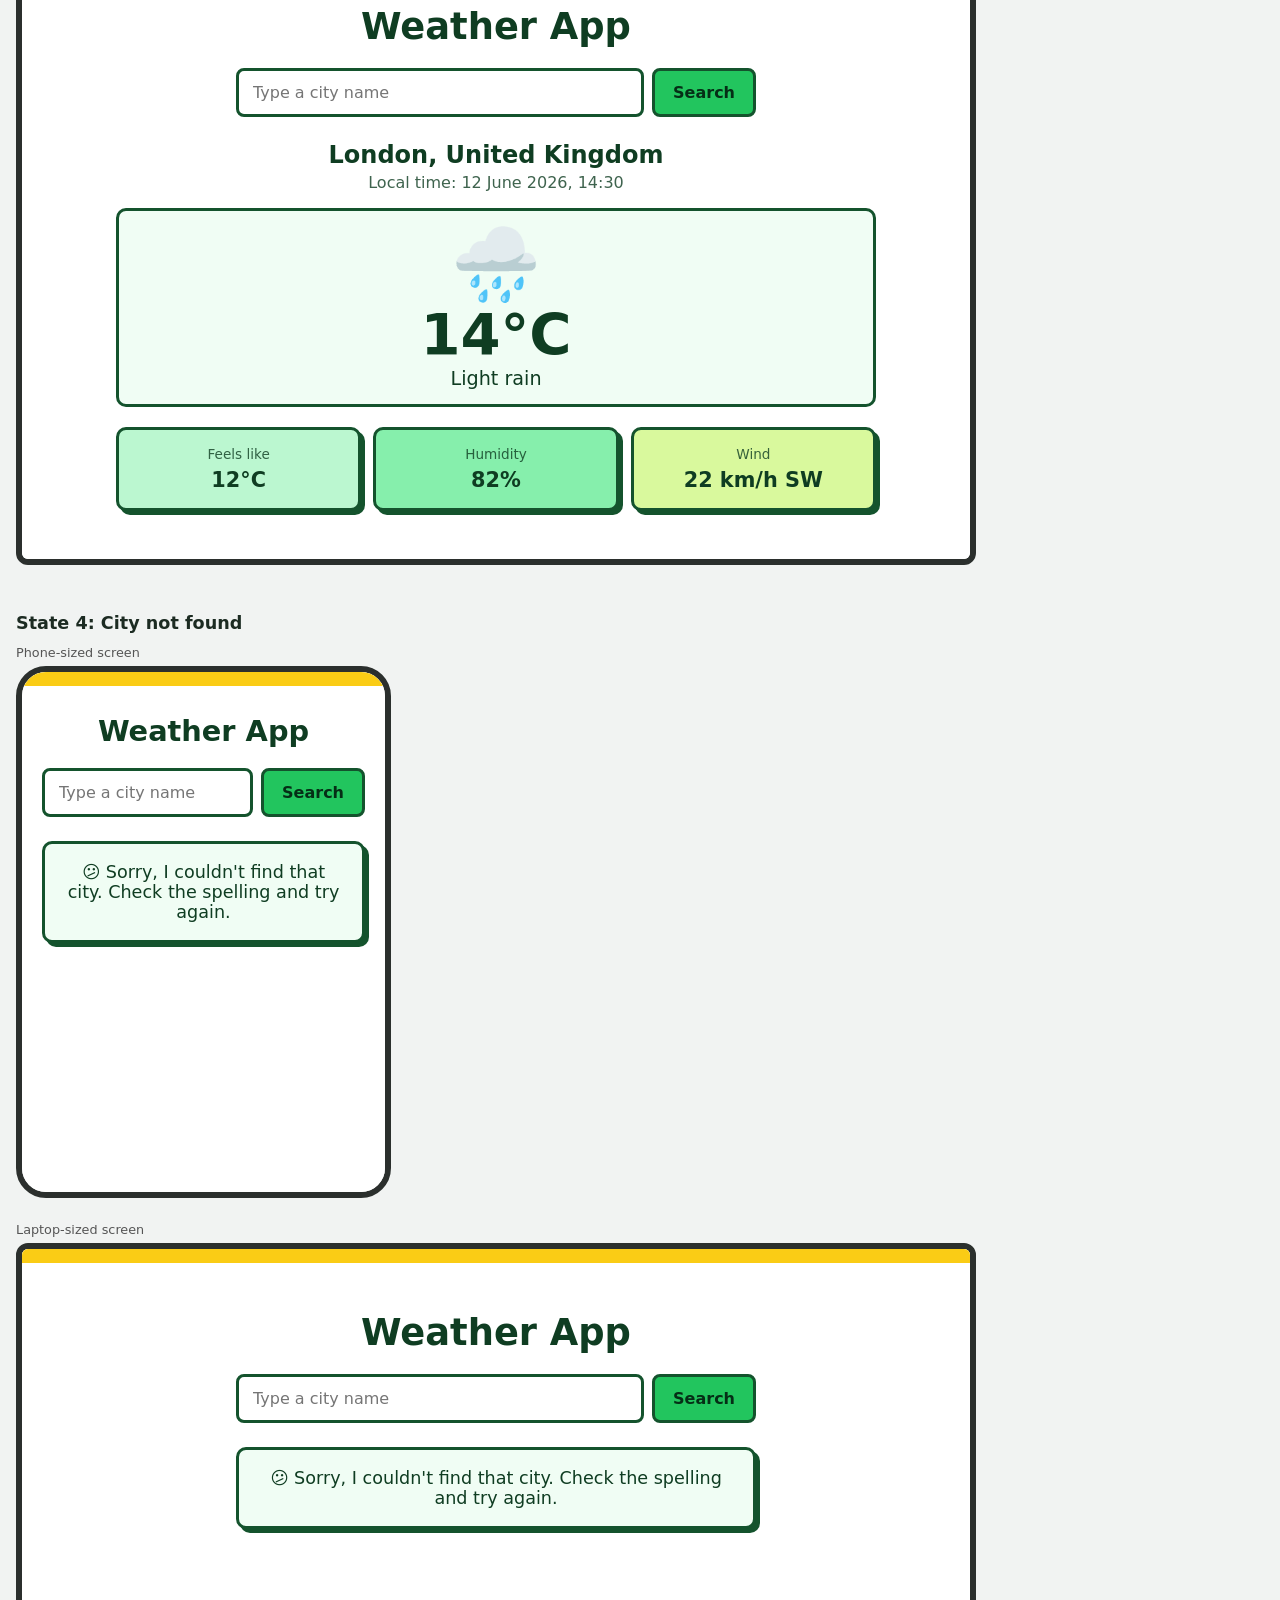
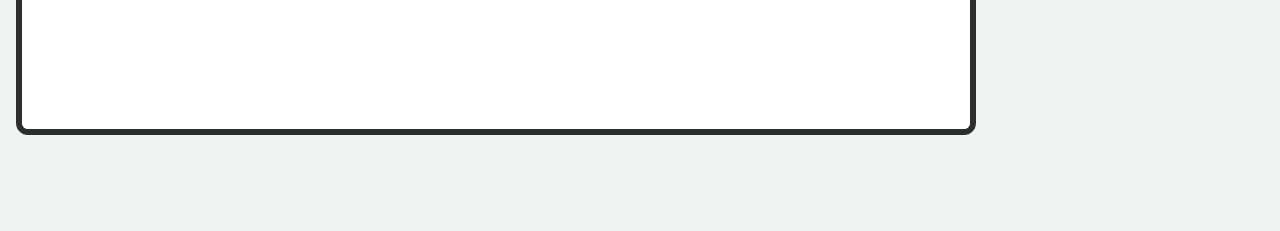
<file: mockups/3-fresh-pop.html>
<!DOCTYPE html>
<html lang="en">
<head>
<meta charset="UTF-8">
<meta name="viewport" content="width=device-width, initial-scale=1.0">
<title>Mockup: Fresh Pop</title>
<style>
* { box-sizing: border-box; }
body { margin: 0; padding: 24px 16px 48px; background: #f1f3f2; color: #1c2b22;
  font-family: system-ui, "Segoe UI", Arial, sans-serif; }
.page-title { text-align: center; margin: 0 0 4px; }
.page-note { text-align: center; margin: 0 0 32px; color: #555; }
section.state { max-width: 1440px; margin: 0 auto 48px; }
section.state > h2 { margin: 0 0 12px; font-size: 1.1rem; }
.pair { display: flex; flex-wrap: wrap; gap: 24px; align-items: flex-start; }
.device-label { font-size: .8rem; color: #555; margin: 0 0 6px; }
.frame { max-width: 100%; overflow: hidden; border: 6px solid #2b2f2d; background: #fff; }
.frame.phone { width: 375px; border-radius: 30px; }
.frame.laptop { width: 960px; border-radius: 12px; }
.screen { min-height: 520px; padding: 28px 20px; text-align: center; }
.laptop .screen { padding: 48px 40px; min-height: 480px; }
.screen h1 { margin: 0 0 20px; font-size: 1.8rem; }
.laptop .screen h1 { font-size: 2.3rem; }
.search { display: flex; gap: 8px; max-width: 520px; margin: 0 auto 24px; }
.search input { flex: 1; min-width: 0; font: inherit; padding: 12px 14px; }
.search button { font: inherit; padding: 12px 18px; cursor: default; }
.msg { font-size: 1.1rem; margin: 24px auto; max-width: 520px; }
.result { max-width: 760px; margin: 0 auto; }
.result h2 { margin: 0; font-size: 1.5rem; }
.time { margin: 4px 0 16px; opacity: .8; }
.main { margin: 8px 0 20px; }
.icon { display: block; font-size: 4.5rem; line-height: 1.1; }
.temp { display: block; font-size: 3.6rem; font-weight: 700; line-height: 1.1; }
.desc { display: block; font-size: 1.2rem; }
.tiles { display: grid; gap: 12px; grid-template-columns: 1fr 1fr; }
.tiles .tile:last-child { grid-column: span 2; }
.laptop .tiles { grid-template-columns: repeat(3, 1fr); }
.laptop .tiles .tile:last-child { grid-column: auto; }
.tile { padding: 16px 10px; }
.tile .label { display: block; font-size: .85rem; opacity: .8; margin-bottom: 6px; }
.tile .value { display: block; font-size: 1.3rem; font-weight: 600; }

.screen { background: #fff; border-top: 14px solid #facc15; color: #0f3d22; }   /* sunny strip */
.screen.rain { border-top-color: #38bdf8; }
.screen.cloud { border-top-color: #9ca3af; }
.screen h1 { font-weight: 800; }
.search input { border: 3px solid #14532d; border-radius: 8px; background: #fff; }
.search button { border: 3px solid #14532d; border-radius: 8px; background: #22c55e; color: #052e16; font-weight: 800; }
.tile { border: 3px solid #14532d; border-radius: 10px; box-shadow: 4px 4px 0 #14532d; }
.tile:nth-child(1) { background: #bbf7d0; }
.tile:nth-child(2) { background: #86efac; }
.tile:nth-child(3) { background: #d9f99d; }
.main { border: 3px solid #14532d; border-radius: 10px; background: #f0fdf4; padding: 14px; }
.msg.friendly { border: 3px solid #14532d; border-radius: 10px; background: #f0fdf4; padding: 18px; box-shadow: 4px 4px 0 #14532d; }
</style>
</head>
<body>
<h1 class="page-title">Mockup: Fresh Pop</h1>
<p class="page-note">Design only. The buttons do not work and the weather values are made up.</p>
<section class="state"><h2>State 1: Before searching</h2><div class="pair">
<div><p class="device-label">Phone-sized screen</p>
<div class="frame phone"><div class="screen ">
<h1>Weather App</h1>
<div class="search"><input type="text" placeholder="Type a city name" readonly><button type="button">Search</button></div>

</div></div></div>
<div><p class="device-label">Laptop-sized screen</p>
<div class="frame laptop"><div class="screen ">
<h1>Weather App</h1>
<div class="search"><input type="text" placeholder="Type a city name" readonly><button type="button">Search</button></div>

</div></div></div>
</div></section>
<section class="state"><h2>State 2: Loading</h2><div class="pair">
<div><p class="device-label">Phone-sized screen</p>
<div class="frame phone"><div class="screen ">
<h1>Weather App</h1>
<div class="search"><input type="text" placeholder="Type a city name" readonly><button type="button">Search</button></div>
<p class="msg">Loading...</p>
</div></div></div>
<div><p class="device-label">Laptop-sized screen</p>
<div class="frame laptop"><div class="screen ">
<h1>Weather App</h1>
<div class="search"><input type="text" placeholder="Type a city name" readonly><button type="button">Search</button></div>
<p class="msg">Loading...</p>
</div></div></div>
</div></section>
<section class="state"><h2>State 3: Weather result (sunny day)</h2><div class="pair">
<div><p class="device-label">Phone-sized screen</p>
<div class="frame phone"><div class="screen ">
<h1>Weather App</h1>
<div class="search"><input type="text" placeholder="Type a city name" readonly><button type="button">Search</button></div>
<div class="result">
<h2>London, United Kingdom</h2>
<p class="time">Local time: 12 June 2026, 14:30</p>
<div class="main"><span class="icon">☀️</span><span class="temp">24°C</span><span class="desc">Sunny</span></div>
<div class="tiles">
<div class="tile"><span class="label">Feels like</span><span class="value">26°C</span></div>
<div class="tile"><span class="label">Humidity</span><span class="value">48%</span></div>
<div class="tile"><span class="label">Wind</span><span class="value">14 km/h NW</span></div>
</div></div>
</div></div></div>
<div><p class="device-label">Laptop-sized screen</p>
<div class="frame laptop"><div class="screen ">
<h1>Weather App</h1>
<div class="search"><input type="text" placeholder="Type a city name" readonly><button type="button">Search</button></div>
<div class="result">
<h2>London, United Kingdom</h2>
<p class="time">Local time: 12 June 2026, 14:30</p>
<div class="main"><span class="icon">☀️</span><span class="temp">24°C</span><span class="desc">Sunny</span></div>
<div class="tiles">
<div class="tile"><span class="label">Feels like</span><span class="value">26°C</span></div>
<div class="tile"><span class="label">Humidity</span><span class="value">48%</span></div>
<div class="tile"><span class="label">Wind</span><span class="value">14 km/h NW</span></div>
</div></div>
</div></div></div>
</div></section>
<section class="state"><h2>State 3, extra look: the same result on a rainy day (shows how the colours change with the weather)</h2><div class="pair">
<div><p class="device-label">Phone-sized screen</p>
<div class="frame phone"><div class="screen rain">
<h1>Weather App</h1>
<div class="search"><input type="text" placeholder="Type a city name" readonly><button type="button">Search</button></div>
<div class="result">
<h2>London, United Kingdom</h2>
<p class="time">Local time: 12 June 2026, 14:30</p>
<div class="main"><span class="icon">🌧️</span><span class="temp">14°C</span><span class="desc">Light rain</span></div>
<div class="tiles">
<div class="tile"><span class="label">Feels like</span><span class="value">12°C</span></div>
<div class="tile"><span class="label">Humidity</span><span class="value">82%</span></div>
<div class="tile"><span class="label">Wind</span><span class="value">22 km/h SW</span></div>
</div></div>
</div></div></div>
<div><p class="device-label">Laptop-sized screen</p>
<div class="frame laptop"><div class="screen rain">
<h1>Weather App</h1>
<div class="search"><input type="text" placeholder="Type a city name" readonly><button type="button">Search</button></div>
<div class="result">
<h2>London, United Kingdom</h2>
<p class="time">Local time: 12 June 2026, 14:30</p>
<div class="main"><span class="icon">🌧️</span><span class="temp">14°C</span><span class="desc">Light rain</span></div>
<div class="tiles">
<div class="tile"><span class="label">Feels like</span><span class="value">12°C</span></div>
<div class="tile"><span class="label">Humidity</span><span class="value">82%</span></div>
<div class="tile"><span class="label">Wind</span><span class="value">22 km/h SW</span></div>
</div></div>
</div></div></div>
</div></section>
<section class="state"><h2>State 4: City not found</h2><div class="pair">
<div><p class="device-label">Phone-sized screen</p>
<div class="frame phone"><div class="screen ">
<h1>Weather App</h1>
<div class="search"><input type="text" placeholder="Type a city name" readonly><button type="button">Search</button></div>
<p class="msg friendly">😕 Sorry, I couldn't find that city. Check the spelling and try again.</p>
</div></div></div>
<div><p class="device-label">Laptop-sized screen</p>
<div class="frame laptop"><div class="screen ">
<h1>Weather App</h1>
<div class="search"><input type="text" placeholder="Type a city name" readonly><button type="button">Search</button></div>
<p class="msg friendly">😕 Sorry, I couldn't find that city. Check the spelling and try again.</p>
</div></div></div>
</div></section>
</body>
</html>
</file>
<file: style.css>
* {
  box-sizing: border-box;
}

body {
  margin: 0;
  min-height: 100vh;
  padding: 28px 20px;
  text-align: center;
  font-family: system-ui, "Segoe UI", Arial, sans-serif;
  color: #14301f;
  background: linear-gradient(160deg, #b9f0a0, #f6e27a);
}

h1 {
  margin: 0 0 20px;
  font-size: 1.8rem;
}

.search {
  display: flex;
  gap: 8px;
  max-width: 520px;
  margin: 0 auto 24px;
}

.search input {
  flex: 1;
  min-width: 0;
  font: inherit;
  padding: 12px 20px;
  border: 0;
  border-radius: 999px;
  background: rgba(255, 255, 255, 0.85);
  color: #14301f;
}

.search button {
  font: inherit;
  padding: 12px 24px;
  border: 0;
  border-radius: 999px;
  background: #14532d;
  color: #fff;
  font-weight: 600;
  cursor: pointer;
}

@media (min-width: 768px) {
  body {
    padding: 48px 40px;
  }

  h1 {
    font-size: 2.3rem;
  }
}

.message {
  max-width: 520px;
  margin: 24px auto;
  font-size: 1.1rem;
}

.message:empty {
  display: none;
}

.result {
  max-width: 760px;
  margin: 0 auto;
}

.result h2 {
  margin: 0;
  font-size: 1.5rem;
}

.time {
  margin: 4px 0 16px;
  opacity: 0.8;
}

.main {
  display: flex;
  flex-direction: column;
  align-items: center;
  margin: 8px 0 20px;
}

.icon {
  width: 96px;
  height: 96px;
}

.temp {
  font-size: 5rem;
  font-weight: 700;
  line-height: 1.1;
}

.desc {
  font-size: 1.2rem;
}

.tiles {
  display: grid;
  gap: 12px;
  grid-template-columns: 1fr 1fr;
}

.tile:last-child {
  grid-column: span 2;
}

.tile {
  padding: 16px 10px;
  background: rgba(255, 255, 255, 0.35);
  border: 1px solid rgba(255, 255, 255, 0.6);
  border-radius: 18px;
  backdrop-filter: blur(6px);
  -webkit-backdrop-filter: blur(6px);
}

.label {
  display: block;
  font-size: 0.85rem;
  opacity: 0.8;
  margin-bottom: 6px;
}

.value {
  display: block;
  font-size: 1.3rem;
  font-weight: 600;
}

body.rain {
  background: linear-gradient(160deg, #4f7f72, #2f5650);
  color: #fff;
}

body.rain .tile {
  background: rgba(255, 255, 255, 0.18);
}

@media (min-width: 768px) {
  .main {
    flex-direction: row;
    justify-content: center;
    gap: 24px;
  }

  .icon {
    width: 112px;
    height: 112px;
  }

  .tiles {
    grid-template-columns: repeat(3, 1fr);
  }

  .tile:last-child {
    grid-column: auto;
  }
}
</file>
